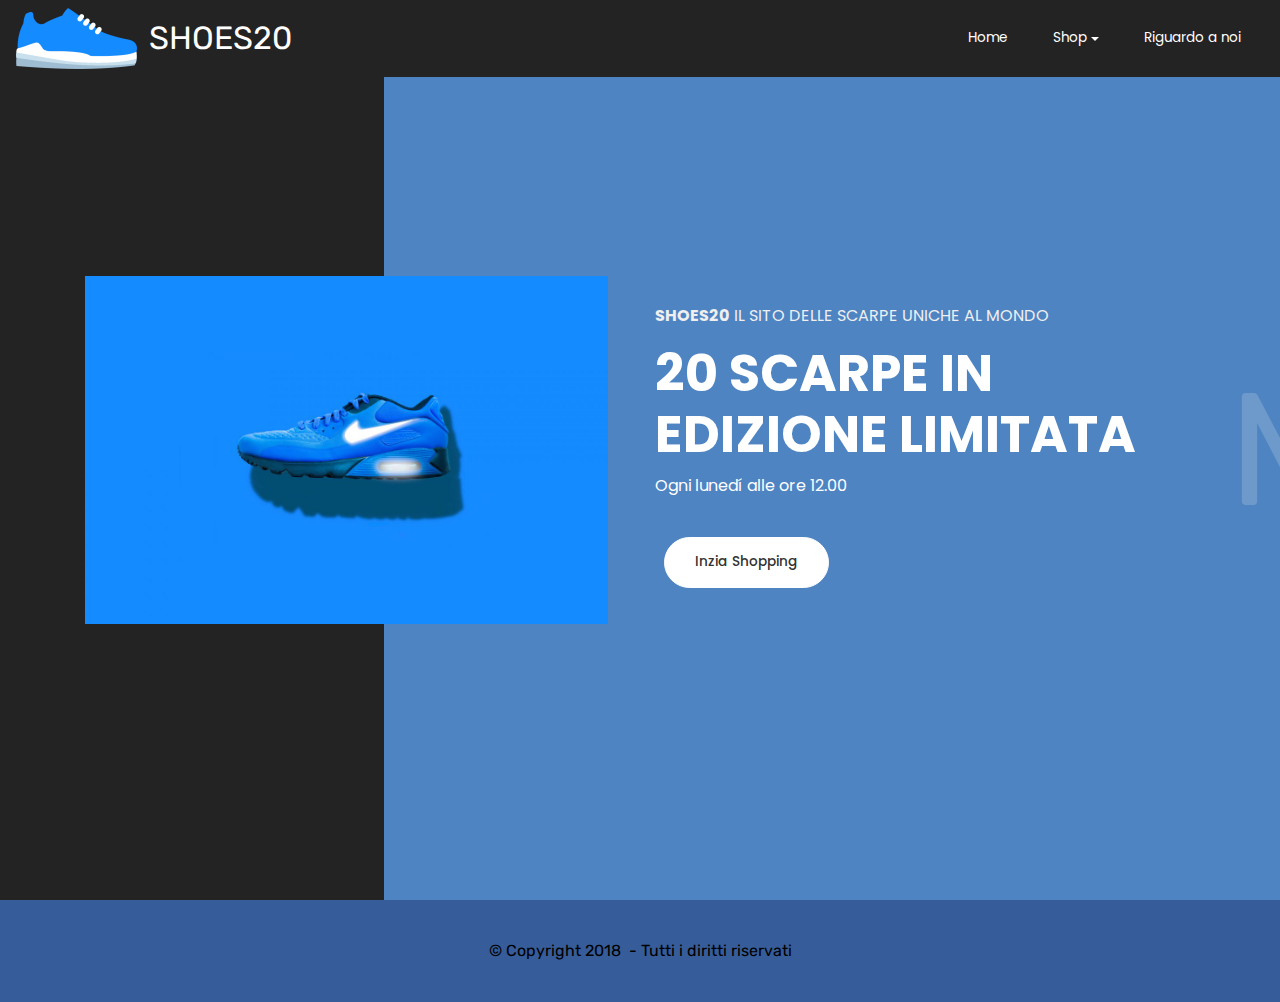
<file: index.html>
<!DOCTYPE html>
<html >
<head>
  <!-- Site made with Mobirise Website Builder v4.8.6, https://mobirise.com -->
  <meta charset="UTF-8">
  <meta http-equiv="X-UA-Compatible" content="IE=edge">
  <meta name="generator" content="Mobirise v4.8.6, mobirise.com">
  <meta name="viewport" content="width=device-width, initial-scale=1, minimum-scale=1">
  <link rel="shortcut icon" href="assets/images/risorsa-3scarpa-242x122.png" type="image/x-icon">
  <meta name="description" content="">
  <title>Home</title>
  <link rel="stylesheet" href="assets/web/assets/mobirise-icons/mobirise-icons.css">
  <link rel="stylesheet" href="assets/soundcloud-plugin/style.css">
  <link rel="stylesheet" href="assets/bootstrap/css/bootstrap.min.css">
  <link rel="stylesheet" href="assets/bootstrap/css/bootstrap-grid.min.css">
  <link rel="stylesheet" href="assets/bootstrap/css/bootstrap-reboot.min.css">
  <link rel="stylesheet" href="assets/dropdown/css/style.css">
  <link rel="stylesheet" href="assets/socicon/css/styles.css">
  <link rel="stylesheet" href="assets/shopping-cart/minicart-theme.css">
  <link rel="stylesheet" href="assets/theme/css/style.css">
  <link rel="stylesheet" href="assets/mobirise/css/mbr-additional.css" type="text/css">
  
  
  
</head>
<body>
<script>var shopcartSettings = {"shopcart_top_offset":120,"side_offset":20,"site_width":1150,"shopcart_icon_color":"#FFFFFF","shopcart_back_color":"#000000","shopcart_icon_size":30,"sc_count_color":"#FFFFFF","sc_count_back_color":"#F97352","sc_count_size":12,"checkout_button":"Check out with"};</script>
  <section class="menu cid-r8lv5IM5XS" once="menu" id="menu3-3">

    
    

    <nav class="navbar navbar-dropdown navbar-fixed-top navbar-expand-lg">
        <div class="navbar-brand">
            <span class="navbar-logo">
                <a href="index.html">
                    <img src="assets/images/risorsa-3scarpa-242x122.png" alt="Mobirise" title="" style="height: 3.8rem;">
                </a>
            </span>
            <span class="navbar-caption-wrap"><a class="navbar-caption text-white display-2" href="index.html">SHOES20&nbsp;</a></span>
        </div>
        <button class="navbar-toggler" type="button" data-toggle="collapse" data-target="#navbarSupportedContent" aria-controls="navbarNavAltMarkup" aria-expanded="false" aria-label="Toggle navigation">
            <div class="hamburger">
                <span></span>
                <span></span>
                <span></span>
                <span></span>
            </div>
        </button>
      <div class="collapse navbar-collapse" id="navbarSupportedContent">
            <ul class="navbar-nav nav-dropdown nav-right" data-app-modern-menu="true"><li class="nav-item">
                    <a class="nav-link link text-white display-4" href="index.html">
                        Home
                    </a>
                </li>
                <li class="nav-item dropdown open">
                    <a class="nav-link link text-white dropdown-toggle display-4" href="page1.html" data-toggle="dropdown-submenu" aria-expanded="true">
                        Shop</a><div class="dropdown-menu"><a class="text-white dropdown-item display-4" href="page3.html">Collezione LIMITATA</a><a class="text-white dropdown-item display-4" href="page4.html">Collezione BASE</a></div>
                </li>
                <li class="nav-item">
                    <a class="nav-link link text-white display-4" href="page2.html">
                        Riguardo a noi
                    </a>
                </li></ul>
            
            
      </div>
    </nav>
</section>

<section class="header7 cid-r8luWp8fnW mbr-fullscreen" id="header7-1">

    

    

    <div class="animated-text-background display-7" style="color: rgb(239, 239, 239); opacity: 0.2; font-size: 10rem;">
        <span class="animated-element" data-word="Meet the new collection" data-speed="60">
        </span>
    </div>
    <div class="container">
        <div class="row align-items-center">
            <div class="col-md-6 align-left img-block">
                <div class="mbr-figure">
                    <img src="assets/images/07.jpg" alt="Mobirise" title="">
                </div>
            </div>
            <div class="mbr-white col-md-6">
                <h4 class="mbr-section-subtitle mbr-fonts-style align-left pb-2 display-5"><strong>SHOES20</strong> IL SITO DELLE SCARPE UNICHE AL MONDO</h4>
                <h1 class="mbr-section-title mbr-white mbr-bold mbr-fonts-style align-left display-1">20 SCARPE IN EDIZIONE LIMITATA &nbsp;</h1>
                <p class="mbr-text pb-3 mbr-fonts-style mbr-white align-left display-5">Ogni lunedí alle ore 12.00&nbsp;</p>
                <div class="mbr-section-btn"><a class="btn btn-lg btn-white display-4" type="submit" href="page3.html">Inzia Shopping</a></div>
            </div>
        </div>
    </div>
    
</section>

<section once="footers" class="cid-r8nndMmmcy" id="footer1-w">

    

    

    <div class="container">
        <div class="media-container-row align-center justify-content-center align-items-center">
            <div class="section-text m-2">
                <p class="mbr-text mbr-black mb-0 mbr-fonts-style display-7">© Copyright 2018 &nbsp;- Tutti i diritti riservati</p>
            </div>
            
        </div>
    </div>
</section>


  <script src="assets/web/assets/jquery/jquery.min.js"></script>
  <script src="assets/popper/popper.min.js"></script>
  <script src="assets/bootstrap/js/bootstrap.min.js"></script>
  <script src="assets/smoothscroll/smooth-scroll.js"></script>
  <script src="assets/mbr-animated-bg-text/mbr-animated-bg-text.js"></script>
  <script src="assets/dropdown/js/script.min.js"></script>
  <script src="assets/touchswipe/jquery.touch-swipe.min.js"></script>
  <script src="assets/shopping-cart/minicart.js"></script>
  <script src="assets/shopping-cart/jquery.easing.min.js"></script>
  <script src="assets/shopping-cart/minicart-customizer.js"></script>
  <script src="assets/theme/js/script.js"></script>
  
  
</body>
</html>
</file>
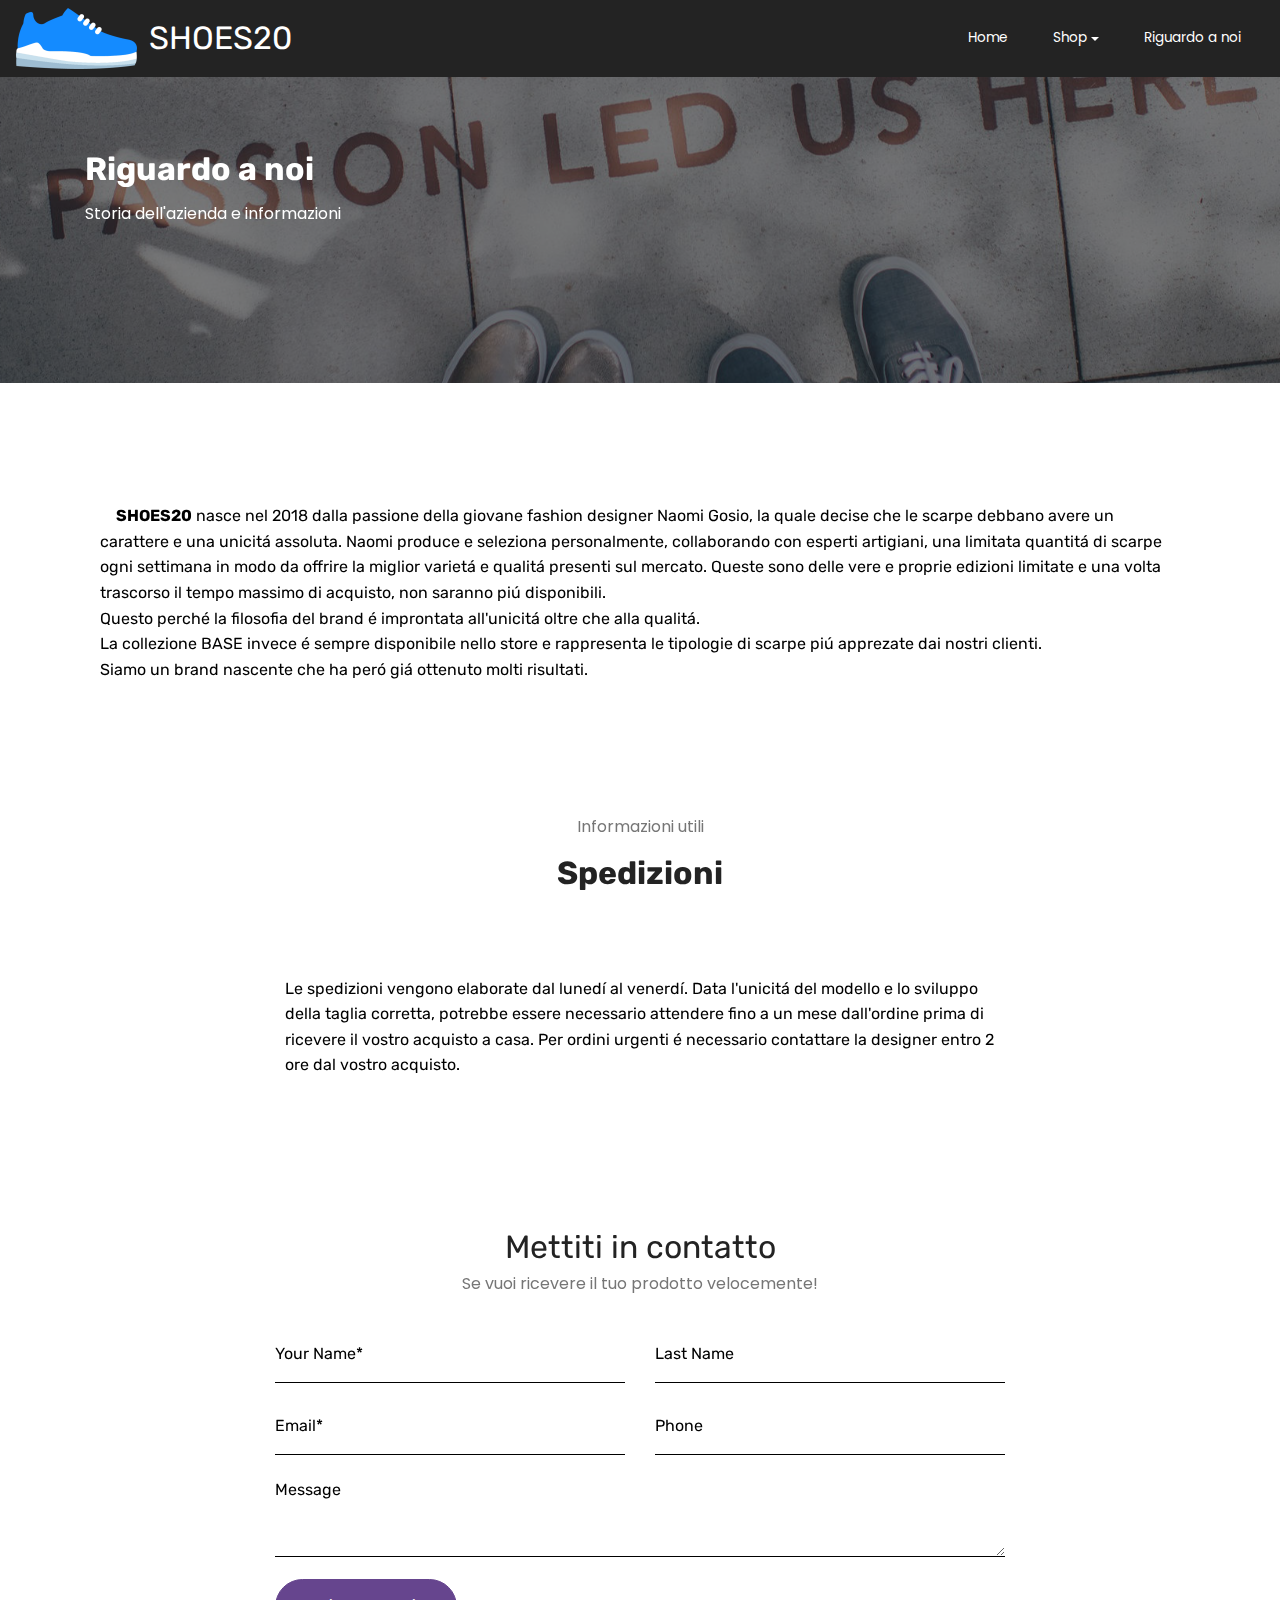
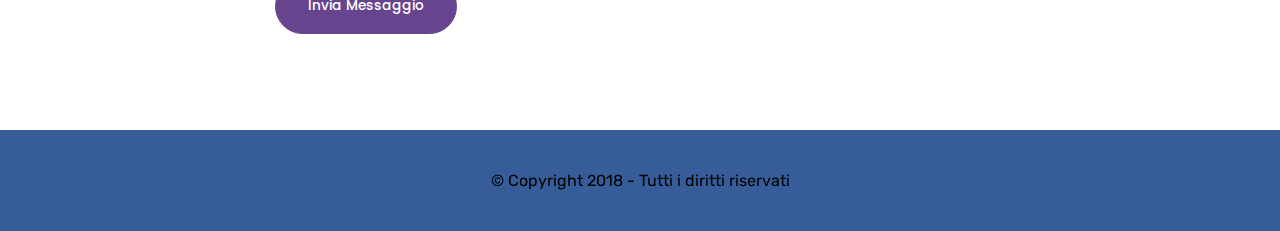
<file: page2.html>
<!DOCTYPE html>
<html >
<head>
  <!-- Site made with Mobirise Website Builder v4.8.6, https://mobirise.com -->
  <meta charset="UTF-8">
  <meta http-equiv="X-UA-Compatible" content="IE=edge">
  <meta name="generator" content="Mobirise v4.8.6, mobirise.com">
  <meta name="viewport" content="width=device-width, initial-scale=1, minimum-scale=1">
  <link rel="shortcut icon" href="assets/images/risorsa-3scarpa-242x122.png" type="image/x-icon">
  <meta name="description" content="">
  <title>Riguardo a noi</title>
  <link rel="stylesheet" href="assets/soundcloud-plugin/style.css">
  <link rel="stylesheet" href="assets/bootstrap/css/bootstrap.min.css">
  <link rel="stylesheet" href="assets/bootstrap/css/bootstrap-grid.min.css">
  <link rel="stylesheet" href="assets/bootstrap/css/bootstrap-reboot.min.css">
  <link rel="stylesheet" href="assets/shopping-cart/minicart-theme.css">
  <link rel="stylesheet" href="assets/socicon/css/styles.css">
  <link rel="stylesheet" href="assets/dropdown/css/style.css">
  <link rel="stylesheet" href="assets/theme/css/style.css">
  <link rel="stylesheet" href="assets/mobirise/css/mbr-additional.css" type="text/css">
  
  
  
</head>
<body>
<script>var shopcartSettings = {"shopcart_top_offset":120,"side_offset":20,"site_width":1150,"shopcart_icon_color":"#FFFFFF","shopcart_back_color":"#000000","shopcart_icon_size":30,"sc_count_color":"#FFFFFF","sc_count_back_color":"#F97352","sc_count_size":12,"checkout_button":"Check out with"};</script>
  <section class="menu cid-r8ng91x6lw" once="menu" id="menu3-j">

    
    

    <nav class="navbar navbar-dropdown navbar-fixed-top navbar-expand-lg">
        <div class="navbar-brand">
            <span class="navbar-logo">
                <a href="index.html">
                    <img src="assets/images/risorsa-3scarpa-242x122.png" alt="Mobirise" title="" style="height: 3.8rem;">
                </a>
            </span>
            <span class="navbar-caption-wrap"><a class="navbar-caption text-white display-2" href="index.html">SHOES20&nbsp;</a></span>
        </div>
        <button class="navbar-toggler" type="button" data-toggle="collapse" data-target="#navbarSupportedContent" aria-controls="navbarNavAltMarkup" aria-expanded="false" aria-label="Toggle navigation">
            <div class="hamburger">
                <span></span>
                <span></span>
                <span></span>
                <span></span>
            </div>
        </button>
      <div class="collapse navbar-collapse" id="navbarSupportedContent">
            <ul class="navbar-nav nav-dropdown nav-right" data-app-modern-menu="true"><li class="nav-item">
                    <a class="nav-link link text-white display-4" href="index.html">
                        Home
                    </a>
                </li>
                <li class="nav-item dropdown open">
                    <a class="nav-link link text-white dropdown-toggle display-4" href="page1.html" data-toggle="dropdown-submenu" aria-expanded="true">
                        Shop</a><div class="dropdown-menu"><a class="text-white dropdown-item display-4" href="page3.html">Collezione LIMITATA</a><a class="text-white dropdown-item display-4" href="page4.html">Collezione BASE</a></div>
                </li>
                <li class="nav-item">
                    <a class="nav-link link text-white display-4" href="page2.html">
                        Riguardo a noi
                    </a>
                </li></ul>
            
            
      </div>
    </nav>
</section>

<section class="cid-r8nhl4SNlz mbr-parallax-background" id="content9-p">

    

    <div class="mbr-overlay" style="opacity: 0.6; background-color: rgb(35, 35, 35);">
    </div>
    <div class="container">
        <div class="row justify-content-center">
            <div class="col-12 col-md-12 align-center">
                <h2 class="mbr-section-title align-left mbr-fonts-style mbr-bold mbr-white display-2">
                    Riguardo a noi</h2>
                <h3 class="mbr-section-subtitle align-left mbr-fonts-style mbr-white pt-2 display-5">
                    Storia dell'azienda e informazioni</h3>
            </div>
        </div>
    </div>
</section>

<section class="mbr-section article content1 cid-r8niAGae8r" id="content1-u">
    
     

    <div class="container">
        <div class="media-container-row">
            <div class="col-md-12">
                <p class="mbr-text m-0 mbr-fonts-style mbr-black display-7">&nbsp;&nbsp;&nbsp;&nbsp;<strong>SHOES20</strong>&nbsp;nasce nel 2018 dalla passione della giovane fashion designer Naomi Gosio, la quale decise che le scarpe debbano avere un carattere e una unicitá assoluta. Naomi produce e seleziona personalmente, collaborando con esperti artigiani, una limitata quantitá di scarpe ogni settimana in modo da offrire la miglior varietá e qualitá presenti sul mercato. Queste sono delle vere e proprie edizioni limitate e una volta trascorso il tempo massimo di acquisto, non saranno piú disponibili. <br>Questo perché la filosofia del brand é improntata all'unicitá oltre che alla qualitá.<br>La collezione BASE invece é sempre disponibile nello store e rappresenta le tipologie di scarpe piú apprezate dai nostri clienti.<br>Siamo un brand nascente che ha peró giá ottenuto molti risultati.</p>
            </div>
        </div>
    </div>
</section>

<section class="cid-r8nhkrcKWq" id="content7-o">

    

    
    <div class="container">
        <div class="row justify-content-center">
            <div class="col-12 col-md-12 align-center">
                <h3 class="mbr-section-subtitle align-center mbr-fonts-style pb-2 display-5">
                    Informazioni utili</h3>
                <h2 class="mbr-section-title align-center mbr-fonts-style mbr-bold display-2">Spedizioni</h2>
            </div>
        </div>
    </div>
</section>

<section class="mbr-section article content10 cid-r8nhoAVvye" id="content10-r">
    
     

    <div class="container">
        <div class="media-container-row">
            <div class="col-md-10 col-lg-8">
                <p class="mbr-text m-0 mbr-fonts-style mbr-black display-7">Le spedizioni vengono elaborate dal lunedí al venerdí. Data l'unicitá del modello e lo sviluppo della taglia corretta, potrebbe essere necessario attendere fino a un mese dall'ordine prima di ricevere il vostro acquisto a casa. Per ordini urgenti é necessario contattare la designer entro 2 ore dal vostro acquisto.</p>
            </div>
        </div>
    </div>
</section>

<section class="form3 cid-r8nh4f9f27" id="form3-m">

    

    
    <div class="container">
        <div class="row justify-content-center">
            <div class="form-1 col-md-10 col-lg-8" data-form-type="formoid">
                <h2 class="mbr-fonts-style mbr-section-title align-center display-2">
                    Mettiti in contatto
                </h2>
                <h3 class="mbr-fonts-style mbr-section-subtitle align-center display-5">
                    Se vuoi ricevere il tuo prodotto velocemente!</h3>

                <form class="mbr-form pt-4" action="https://mobirise.com/" method="post" data-form-title="My Mobirise Form"><input type="hidden" name="email" data-form-email="true" value="Qfgwiun71SOLa9EFv7Izd6RoRUne1QYvBbD39YqF7ZNCZmKYizvXxRZVOUWCLL7PBwKaJGLHojTXkZE1ebv12DY+pNCxK6wa0yuVsrlFfTVjNW6bbA2BynOYxSEPP16K">
                    <div data-form-alert="" hidden="">Grazie per aver compilato il modulo!</div>
                    <div class="row">
                        <div class="col-lg-6 mb-3" data-for="name">
                            <input type="text" class="form-control input" name="name" data-form-field="Name" placeholder="Your Name*" required="" id="name-form3-m">
                        </div>
                        <div class="col-lg-6 mb-3" data-for="lastname">
                            <input type="text" class="form-control input" name="lastname" data-form-field="Last Name" placeholder="Last Name" id="lastname-form3-m">
                        </div>
                        <div class="col-lg-6 mb-3" data-for="email">
                            <input type="email" class="form-control input" name="email" data-form-field="Email" placeholder="Email*" required="" id="email-form3-m">
                        </div>
                        <div class="col-lg-6 mb-3" data-for="phone">
                            <input type="text" class="form-control input" name="phone" data-form-field="Phone" placeholder="Phone" id="phone-form3-m">
                        </div>
                        <div class="col-md-12 mb-2" data-for="message">
                            <textarea class="form-control input" name="message" rows="3" data-form-field="Message" placeholder="Message" id="message-form3-m"></textarea>
                        </div>
                        <div class="input-group-btn col-md-12 mt-2 align-left">
                            <button href="" type="submit" class="btn btn-form btn-bgr btn-primary display-4">Invia Messaggio</button>
                        </div>
                    </div>
                </form>
            </div>
        </div>
   </div>
</section>

<section once="footers" class="cid-r8nn2Qq6hW" id="footer1-v">

    

    

    <div class="container">
        <div class="media-container-row align-center justify-content-center align-items-center">
            <div class="section-text m-2">
                <p class="mbr-text mbr-black mb-0 mbr-fonts-style display-7">© Copyright 2018 - Tutti i diritti riservati</p>
            </div>
            
        </div>
    </div>
</section>


  <script src="assets/web/assets/jquery/jquery.min.js"></script>
  <script src="assets/popper/popper.min.js"></script>
  <script src="assets/bootstrap/js/bootstrap.min.js"></script>
  <script src="assets/smoothscroll/smooth-scroll.js"></script>
  <script src="assets/shopping-cart/minicart.js"></script>
  <script src="assets/shopping-cart/jquery.easing.min.js"></script>
  <script src="assets/shopping-cart/minicart-customizer.js"></script>
  <script src="assets/parallax/jarallax.min.js"></script>
  <script src="assets/dropdown/js/script.min.js"></script>
  <script src="assets/touchswipe/jquery.touch-swipe.min.js"></script>
  <script src="assets/theme/js/script.js"></script>
  <script src="assets/formoid/formoid.min.js"></script>
  
  
</body>
</html>
</file>
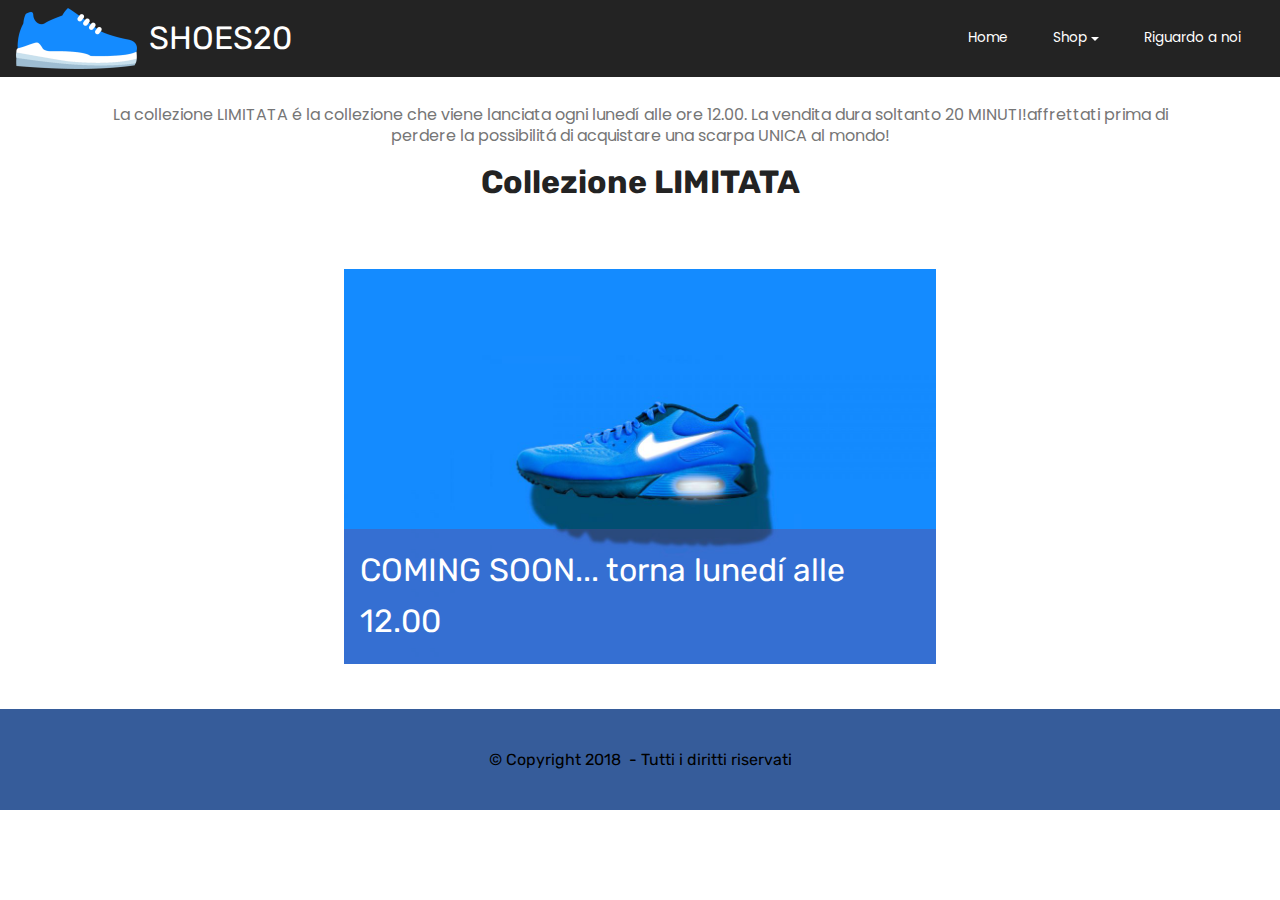
<file: page3.html>
<!DOCTYPE html>
<html >
<head>
  <!-- Site made with Mobirise Website Builder v4.8.6, https://mobirise.com -->
  <meta charset="UTF-8">
  <meta http-equiv="X-UA-Compatible" content="IE=edge">
  <meta name="generator" content="Mobirise v4.8.6, mobirise.com">
  <meta name="viewport" content="width=device-width, initial-scale=1, minimum-scale=1">
  <link rel="shortcut icon" href="assets/images/risorsa-3scarpa-242x122.png" type="image/x-icon">
  <meta name="description" content="">
  <title>collezione LIMITATA</title>
  <link rel="stylesheet" href="assets/bootstrap/css/bootstrap.min.css">
  <link rel="stylesheet" href="assets/bootstrap/css/bootstrap-grid.min.css">
  <link rel="stylesheet" href="assets/bootstrap/css/bootstrap-reboot.min.css">
  <link rel="stylesheet" href="assets/soundcloud-plugin/style.css">
  <link rel="stylesheet" href="assets/shopping-cart/minicart-theme.css">
  <link rel="stylesheet" href="assets/dropdown/css/style.css">
  <link rel="stylesheet" href="assets/socicon/css/styles.css">
  <link rel="stylesheet" href="assets/theme/css/style.css">
  <link rel="stylesheet" href="assets/mobirise/css/mbr-additional.css" type="text/css">
  
  
  
</head>
<body>
<script>var shopcartSettings = {"shopcart_top_offset":120,"side_offset":20,"site_width":1150,"shopcart_icon_color":"#FFFFFF","shopcart_back_color":"#000000","shopcart_icon_size":30,"sc_count_color":"#FFFFFF","sc_count_back_color":"#F97352","sc_count_size":12,"checkout_button":"Check out with"};</script>
  <section class="menu cid-r8nqlwwg7l" once="menu" id="menu3-12">

    
    

    <nav class="navbar navbar-dropdown navbar-fixed-top navbar-expand-lg">
        <div class="navbar-brand">
            <span class="navbar-logo">
                <a href="index.html">
                    <img src="assets/images/risorsa-3scarpa-242x122.png" alt="Mobirise" title="" style="height: 3.8rem;">
                </a>
            </span>
            <span class="navbar-caption-wrap"><a class="navbar-caption text-white display-2" href="index.html">SHOES20&nbsp;</a></span>
        </div>
        <button class="navbar-toggler" type="button" data-toggle="collapse" data-target="#navbarSupportedContent" aria-controls="navbarNavAltMarkup" aria-expanded="false" aria-label="Toggle navigation">
            <div class="hamburger">
                <span></span>
                <span></span>
                <span></span>
                <span></span>
            </div>
        </button>
      <div class="collapse navbar-collapse" id="navbarSupportedContent">
            <ul class="navbar-nav nav-dropdown nav-right" data-app-modern-menu="true"><li class="nav-item">
                    <a class="nav-link link text-white display-4" href="index.html">
                        Home
                    </a>
                </li>
                <li class="nav-item dropdown open">
                    <a class="nav-link link text-white dropdown-toggle display-4" href="page1.html" data-toggle="dropdown-submenu" aria-expanded="true">
                        Shop</a><div class="dropdown-menu"><a class="text-white dropdown-item display-4" href="page3.html">Collezione LIMITATA</a><a class="text-white dropdown-item display-4" href="page4.html">Collezione BASE</a></div>
                </li>
                <li class="nav-item">
                    <a class="nav-link link text-white display-4" href="page2.html">
                        Riguardo a noi
                    </a>
                </li></ul>
            
            
      </div>
    </nav>
</section>

<section class="cid-r8nrDXU3l8" id="content7-1a">

    

    
    <div class="container">
        <div class="row justify-content-center">
            <div class="col-12 col-md-12 align-center">
                <h3 class="mbr-section-subtitle align-center mbr-fonts-style pb-2 display-5">La collezione LIMITATA é la collezione che viene lanciata ogni lunedí alle ore 12.00. La vendita dura soltanto 20 MINUTI!affrettati prima di perdere la possibilitá di acquistare una scarpa UNICA al mondo!</h3>
                <h2 class="mbr-section-title align-center mbr-fonts-style mbr-bold display-2">Collezione LIMITATA</h2>
            </div>
        </div>
    </div>
</section>

<section class="image1 cid-r8nyMRUpDk" id="image1-1e">
    <!-- Block parameters controls (Blue "Gear" panel) -->
    
    <!-- End block parameters -->
    <figure class="mbr-figure container-fluid">
        <div class="image-block" style="width: 50%;">
            <img src="assets/images/07.jpg" alt="" title="">
            <div class="img-caption">
                <div class="mbr-overlay" style="opacity: 0.4; background-color: rgb(102, 69, 142);">
                </div>
                <p class="mbr-text mbr-fonts-style align-left mbr-white display-2">
                    COMING SOON... torna lunedí alle 12.00</p>
            </div>
        </div>
    </figure>
</section>

<section once="footers" class="cid-r8nqlxpcrd" id="footer1-13">

    

    

    <div class="container">
        <div class="media-container-row align-center justify-content-center align-items-center">
            <div class="section-text m-2">
                <p class="mbr-text mbr-black mb-0 mbr-fonts-style display-7">© Copyright 2018 &nbsp;- Tutti i diritti riservati</p>
            </div>
            
        </div>
    </div>
</section>


  <script src="assets/web/assets/jquery/jquery.min.js"></script>
  <script src="assets/popper/popper.min.js"></script>
  <script src="assets/bootstrap/js/bootstrap.min.js"></script>
  <script src="assets/smoothscroll/smooth-scroll.js"></script>
  <script src="assets/shopping-cart/minicart.js"></script>
  <script src="assets/shopping-cart/jquery.easing.min.js"></script>
  <script src="assets/shopping-cart/minicart-customizer.js"></script>
  <script src="assets/dropdown/js/script.min.js"></script>
  <script src="assets/touchswipe/jquery.touch-swipe.min.js"></script>
  <script src="assets/theme/js/script.js"></script>
  
  
</body>
</html>
</file>
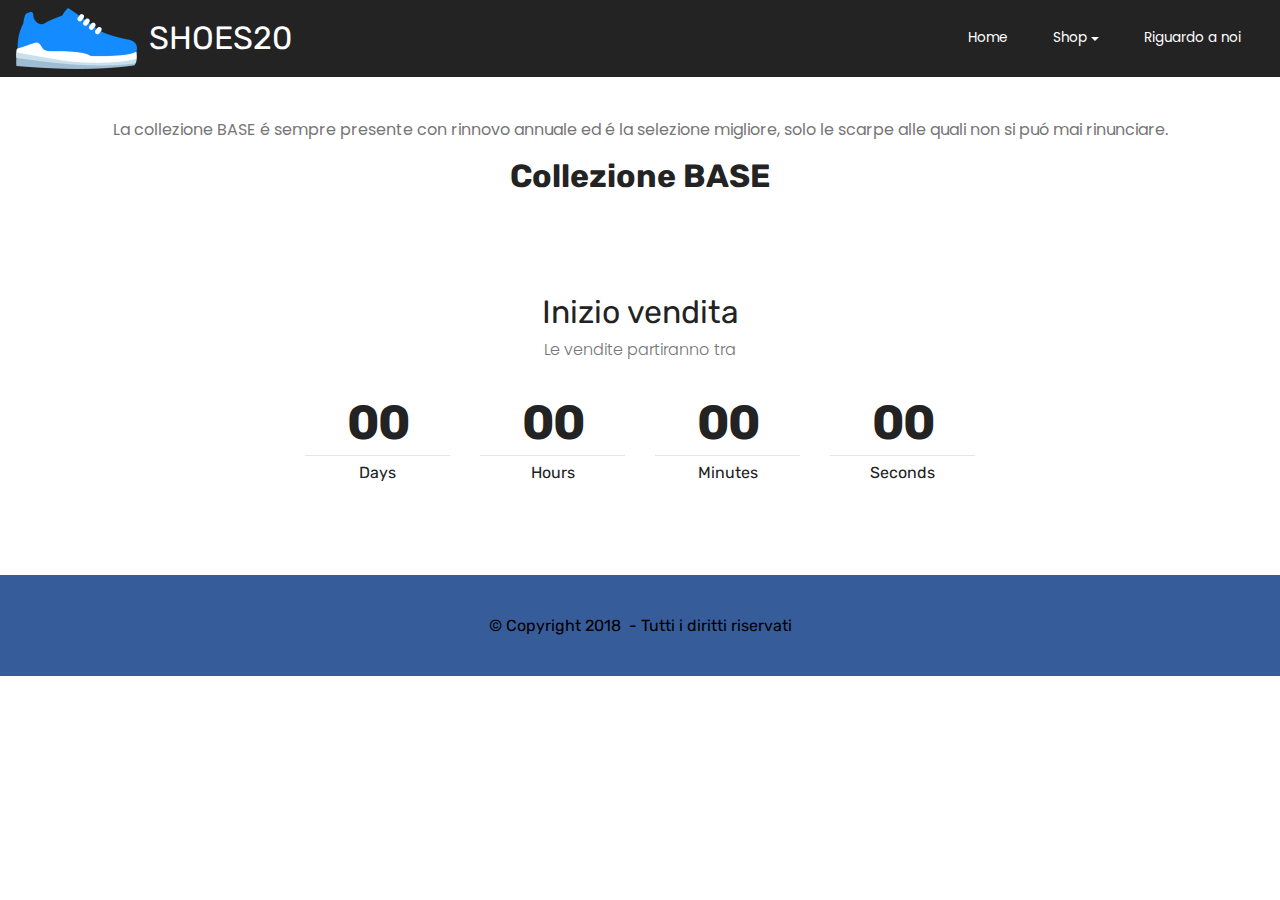
<file: page4.html>
<!DOCTYPE html>
<html >
<head>
  <!-- Site made with Mobirise Website Builder v4.8.6, https://mobirise.com -->
  <meta charset="UTF-8">
  <meta http-equiv="X-UA-Compatible" content="IE=edge">
  <meta name="generator" content="Mobirise v4.8.6, mobirise.com">
  <meta name="viewport" content="width=device-width, initial-scale=1, minimum-scale=1">
  <link rel="shortcut icon" href="assets/images/risorsa-3scarpa-242x122.png" type="image/x-icon">
  <meta name="description" content="">
  <title>collezione BASE</title>
  <link rel="stylesheet" href="assets/soundcloud-plugin/style.css">
  <link rel="stylesheet" href="assets/bootstrap/css/bootstrap.min.css">
  <link rel="stylesheet" href="assets/bootstrap/css/bootstrap-grid.min.css">
  <link rel="stylesheet" href="assets/bootstrap/css/bootstrap-reboot.min.css">
  <link rel="stylesheet" href="assets/shopping-cart/minicart-theme.css">
  <link rel="stylesheet" href="assets/dropdown/css/style.css">
  <link rel="stylesheet" href="assets/socicon/css/styles.css">
  <link rel="stylesheet" href="assets/theme/css/style.css">
  <link rel="stylesheet" href="assets/mobirise/css/mbr-additional.css" type="text/css">
  
  
  
</head>
<body>
<script>var shopcartSettings = {"shopcart_top_offset":120,"side_offset":20,"site_width":1150,"shopcart_icon_color":"#FFFFFF","shopcart_back_color":"#000000","shopcart_icon_size":30,"sc_count_color":"#FFFFFF","sc_count_back_color":"#F97352","sc_count_size":12,"checkout_button":"Check out with"};</script>
  <section class="menu cid-r8nqmBck91" once="menu" id="menu3-15">

    
    

    <nav class="navbar navbar-dropdown navbar-fixed-top navbar-expand-lg">
        <div class="navbar-brand">
            <span class="navbar-logo">
                <a href="index.html">
                    <img src="assets/images/risorsa-3scarpa-242x122.png" alt="Mobirise" title="" style="height: 3.8rem;">
                </a>
            </span>
            <span class="navbar-caption-wrap"><a class="navbar-caption text-white display-2" href="index.html">SHOES20&nbsp;</a></span>
        </div>
        <button class="navbar-toggler" type="button" data-toggle="collapse" data-target="#navbarSupportedContent" aria-controls="navbarNavAltMarkup" aria-expanded="false" aria-label="Toggle navigation">
            <div class="hamburger">
                <span></span>
                <span></span>
                <span></span>
                <span></span>
            </div>
        </button>
      <div class="collapse navbar-collapse" id="navbarSupportedContent">
            <ul class="navbar-nav nav-dropdown nav-right" data-app-modern-menu="true"><li class="nav-item">
                    <a class="nav-link link text-white display-4" href="index.html">
                        Home
                    </a>
                </li>
                <li class="nav-item dropdown open">
                    <a class="nav-link link text-white dropdown-toggle display-4" href="page1.html" data-toggle="dropdown-submenu" aria-expanded="true">
                        Shop</a><div class="dropdown-menu"><a class="text-white dropdown-item display-4" href="page3.html">Collezione LIMITATA</a><a class="text-white dropdown-item display-4" href="page4.html">Collezione BASE</a></div>
                </li>
                <li class="nav-item">
                    <a class="nav-link link text-white display-4" href="page2.html">
                        Riguardo a noi
                    </a>
                </li></ul>
            
            
      </div>
    </nav>
</section>

<section class="cid-r8nrgNX7RQ" id="content7-19">

    

    
    <div class="container">
        <div class="row justify-content-center">
            <div class="col-12 col-md-12 align-center">
                <h3 class="mbr-section-subtitle align-center mbr-fonts-style pb-2 display-5">La collezione BASE é sempre presente con rinnovo annuale ed é la selezione migliore, solo le scarpe alle quali non si puó mai rinunciare.</h3>
                <h2 class="mbr-section-title align-center mbr-fonts-style mbr-bold display-2">Collezione BASE</h2>
            </div>
        </div>
    </div>
</section>

<section class="countdown1 cid-r8nBppHMmi" id="countdown1-1f">
    
    
    
    <div class="container ">
        <h2 class="mbr-section-title mb-0 align-center mbr-fonts-style display-2">
            Inizio vendita
        </h2>
        <h3 class="mbr-section-subtitle align-center mbr-fonts-style pt-2 display-5">Le vendite partiranno tra</h3>
        
    </div>
    <div class="container countdown-cont align-center">
        <div class="daysCountdown" title="Days"></div>
        <div class="hoursCountdown" title="Hours"></div> 
        <div class="minutesCountdown" title="Minutes"></div> 
        <div class="secondsCountdown" title="Seconds"></div>
        <div class="countdown pt-4" data-due-date="2018/11/25"> 
        </div>
    </div>
</section>

<section once="footers" class="cid-r8nqmBZ0M5" id="footer1-16">

    

    

    <div class="container">
        <div class="media-container-row align-center justify-content-center align-items-center">
            <div class="section-text m-2">
                <p class="mbr-text mbr-black mb-0 mbr-fonts-style display-7">© Copyright 2018 &nbsp;- Tutti i diritti riservati</p>
            </div>
            
        </div>
    </div>
</section>


  <script src="assets/web/assets/jquery/jquery.min.js"></script>
  <script src="assets/popper/popper.min.js"></script>
  <script src="assets/bootstrap/js/bootstrap.min.js"></script>
  <script src="assets/smoothscroll/smooth-scroll.js"></script>
  <script src="assets/shopping-cart/minicart.js"></script>
  <script src="assets/shopping-cart/jquery.easing.min.js"></script>
  <script src="assets/shopping-cart/minicart-customizer.js"></script>
  <script src="assets/countdown/jquery.countdown.min.js"></script>
  <script src="assets/dropdown/js/script.min.js"></script>
  <script src="assets/touchswipe/jquery.touch-swipe.min.js"></script>
  <script src="assets/theme/js/script.js"></script>
  
  
</body>
</html>
</file>
<file: assets/web/assets/mobirise-icons/mobirise-icons.css>
@font-face {
  font-family: 'MobiriseIcons';
  src:  url('mobirise-icons.eot?spat4u');
  src:  url('mobirise-icons.eot?spat4u#iefix') format('embedded-opentype'),
    url('mobirise-icons.ttf?spat4u') format('truetype'),
    url('mobirise-icons.woff?spat4u') format('woff'),
    url('mobirise-icons.svg?spat4u#MobiriseIcons') format('svg');
  font-weight: normal;
  font-style: normal;
}

[class^="mbri-"], [class*=" mbri-"] {
  /* use !important to prevent issues with browser extensions that change fonts */
  font-family: MobiriseIcons !important;
  speak: none;
  font-style: normal;
  font-weight: normal;
  font-variant: normal;
  text-transform: none;
  line-height: 1;

  /* Better Font Rendering =========== */
  -webkit-font-smoothing: antialiased;
  -moz-osx-font-smoothing: grayscale;
}

.mbri-add-submenu:before {
  content: "\e900";
}
.mbri-alert:before {
  content: "\e901";
}
.mbri-align-center:before {
  content: "\e902";
}
.mbri-align-justify:before {
  content: "\e903";
}
.mbri-align-left:before {
  content: "\e904";
}
.mbri-align-right:before {
  content: "\e905";
}
.mbri-android:before {
  content: "\e906";
}
.mbri-apple:before {
  content: "\e907";
}
.mbri-arrow-down:before {
  content: "\e908";
}
.mbri-arrow-next:before {
  content: "\e909";
}
.mbri-arrow-prev:before {
  content: "\e90a";
}
.mbri-arrow-up:before {
  content: "\e90b";
}
.mbri-bold:before {
  content: "\e90c";
}
.mbri-bookmark:before {
  content: "\e90d";
}
.mbri-bootstrap:before {
  content: "\e90e";
}
.mbri-briefcase:before {
  content: "\e90f";
}
.mbri-browse:before {
  content: "\e910";
}
.mbri-bulleted-list:before {
  content: "\e911";
}
.mbri-calendar:before {
  content: "\e912";
}
.mbri-camera:before {
  content: "\e913";
}
.mbri-cart-add:before {
  content: "\e914";
}
.mbri-cart-full:before {
  content: "\e915";
}
.mbri-cash:before {
  content: "\e916";
}
.mbri-change-style:before {
  content: "\e917";
}
.mbri-chat:before {
  content: "\e918";
}
.mbri-clock:before {
  content: "\e919";
}
.mbri-close:before {
  content: "\e91a";
}
.mbri-cloud:before {
  content: "\e91b";
}
.mbri-code:before {
  content: "\e91c";
}
.mbri-contact-form:before {
  content: "\e91d";
}
.mbri-credit-card:before {
  content: "\e91e";
}
.mbri-cursor-click:before {
  content: "\e91f";
}
.mbri-cust-feedback:before {
  content: "\e920";
}
.mbri-database:before {
  content: "\e921";
}
.mbri-delivery:before {
  content: "\e922";
}
.mbri-desktop:before {
  content: "\e923";
}
.mbri-devices:before {
  content: "\e924";
}
.mbri-down:before {
  content: "\e925";
}
.mbri-download:before {
  content: "\e989";
}
.mbri-drag-n-drop:before {
  content: "\e927";
}
.mbri-drag-n-drop2:before {
  content: "\e928";
}
.mbri-edit:before {
  content: "\e929";
}
.mbri-edit2:before {
  content: "\e92a";
}
.mbri-error:before {
  content: "\e92b";
}
.mbri-extension:before {
  content: "\e92c";
}
.mbri-features:before {
  content: "\e92d";
}
.mbri-file:before {
  content: "\e92e";
}
.mbri-flag:before {
  content: "\e92f";
}
.mbri-folder:before {
  content: "\e930";
}
.mbri-gift:before {
  content: "\e931";
}
.mbri-github:before {
  content: "\e932";
}
.mbri-globe:before {
  content: "\e933";
}
.mbri-globe-2:before {
  content: "\e934";
}
.mbri-growing-chart:before {
  content: "\e935";
}
.mbri-hearth:before {
  content: "\e936";
}
.mbri-help:before {
  content: "\e937";
}
.mbri-home:before {
  content: "\e938";
}
.mbri-hot-cup:before {
  content: "\e939";
}
.mbri-idea:before {
  content: "\e93a";
}
.mbri-image-gallery:before {
  content: "\e93b";
}
.mbri-image-slider:before {
  content: "\e93c";
}
.mbri-info:before {
  content: "\e93d";
}
.mbri-italic:before {
  content: "\e93e";
}
.mbri-key:before {
  content: "\e93f";
}
.mbri-laptop:before {
  content: "\e940";
}
.mbri-layers:before {
  content: "\e941";
}
.mbri-left-right:before {
  content: "\e942";
}
.mbri-left:before {
  content: "\e943";
}
.mbri-letter:before {
  content: "\e944";
}
.mbri-like:before {
  content: "\e945";
}
.mbri-link:before {
  content: "\e946";
}
.mbri-lock:before {
  content: "\e947";
}
.mbri-login:before {
  content: "\e948";
}
.mbri-logout:before {
  content: "\e949";
}
.mbri-magic-stick:before {
  content: "\e94a";
}
.mbri-map-pin:before {
  content: "\e94b";
}
.mbri-menu:before {
  content: "\e94c";
}
.mbri-mobile:before {
  content: "\e94d";
}
.mbri-mobile2:before {
  content: "\e94e";
}
.mbri-mobirise:before {
  content: "\e94f";
}
.mbri-more-horizontal:before {
  content: "\e950";
}
.mbri-more-vertical:before {
  content: "\e951";
}
.mbri-music:before {
  content: "\e952";
}
.mbri-new-file:before {
  content: "\e953";
}
.mbri-numbered-list:before {
  content: "\e954";
}
.mbri-opened-folder:before {
  content: "\e955";
}
.mbri-pages:before {
  content: "\e956";
}
.mbri-paper-plane:before {
  content: "\e957";
}
.mbri-paperclip:before {
  content: "\e958";
}
.mbri-photo:before {
  content: "\e959";
}
.mbri-photos:before {
  content: "\e95a";
}
.mbri-pin:before {
  content: "\e95b";
}
.mbri-play:before {
  content: "\e95c";
}
.mbri-plus:before {
  content: "\e95d";
}
.mbri-preview:before {
  content: "\e95e";
}
.mbri-print:before {
  content: "\e95f";
}
.mbri-protect:before {
  content: "\e960";
}
.mbri-question:before {
  content: "\e961";
}
.mbri-quote-left:before {
  content: "\e962";
}
.mbri-quote-right:before {
  content: "\e963";
}
.mbri-refresh:before {
  content: "\e964";
}
.mbri-responsive:before {
  content: "\e965";
}
.mbri-right:before {
  content: "\e966";
}
.mbri-rocket:before {
  content: "\e967";
}
.mbri-sad-face:before {
  content: "\e968";
}
.mbri-sale:before {
  content: "\e969";
}
.mbri-save:before {
  content: "\e96a";
}
.mbri-search:before {
  content: "\e96b";
}
.mbri-setting:before {
  content: "\e96c";
}
.mbri-setting2:before {
  content: "\e96d";
}
.mbri-setting3:before {
  content: "\e96e";
}
.mbri-share:before {
  content: "\e96f";
}
.mbri-shopping-bag:before {
  content: "\e970";
}
.mbri-shopping-basket:before {
  content: "\e971";
}
.mbri-shopping-cart:before {
  content: "\e972";
}
.mbri-sites:before {
  content: "\e973";
}
.mbri-smile-face:before {
  content: "\e974";
}
.mbri-speed:before {
  content: "\e975";
}
.mbri-star:before {
  content: "\e976";
}
.mbri-success:before {
  content: "\e977";
}
.mbri-sun:before {
  content: "\e978";
}
.mbri-sun2:before {
  content: "\e979";
}
.mbri-tablet:before {
  content: "\e97a";
}
.mbri-tablet-vertical:before {
  content: "\e97b";
}
.mbri-target:before {
  content: "\e97c";
}
.mbri-timer:before {
  content: "\e97d";
}
.mbri-to-ftp:before {
  content: "\e97e";
}
.mbri-to-local-drive:before {
  content: "\e97f";
}
.mbri-touch-swipe:before {
  content: "\e980";
}
.mbri-touch:before {
  content: "\e981";
}
.mbri-trash:before {
  content: "\e982";
}
.mbri-underline:before {
  content: "\e983";
}
.mbri-unlink:before {
  content: "\e984";
}
.mbri-unlock:before {
  content: "\e985";
}
.mbri-up-down:before {
  content: "\e986";
}
.mbri-up:before {
  content: "\e987";
}
.mbri-update:before {
  content: "\e988";
}
.mbri-upload:before {
 content: "\e926"; 
}
.mbri-user:before {
  content: "\e98a";
}
.mbri-user2:before {
  content: "\e98b";
}
.mbri-users:before {
  content: "\e98c";
}
.mbri-video:before {
  content: "\e98d";
}
.mbri-video-play:before {
  content: "\e98e";
}
.mbri-watch:before {
  content: "\e98f";
}
.mbri-website-theme:before {
  content: "\e990";
}
.mbri-wifi:before {
  content: "\e991";
}
.mbri-windows:before {
  content: "\e992";
}
.mbri-zoom-out:before {
  content: "\e993";
}
.mbri-redo:before {
  content: "\e994";
}
.mbri-undo:before {
  content: "\e995";
}
</file>
<file: assets/soundcloud-plugin/style.css>
.addons-container {
  position: relative;
  margin-left: auto;
  margin-right: auto;
  padding-right: 15px;
  padding-left: 15px; }
  @media (min-width: 576px) {
    .addons-container {
      padding-right: 15px;
      padding-left: 15px; } }
  @media (min-width: 768px) {
    .addons-container {
      padding-right: 15px;
      padding-left: 15px; } }
  @media (min-width: 992px) {
    .addons-container {
      padding-right: 15px;
      padding-left: 15px; } }
  @media (min-width: 1200px) {
    .addons-container {
      padding-right: 15px;
      padding-left: 15px; } }
  @media (min-width: 576px) {
    .addons-container {
      width: 540px;
      max-width: 100%; } }
  @media (min-width: 768px) {
    .addons-container {
      width: 720px;
      max-width: 100%; } }
  @media (min-width: 992px) {
    .addons-container {
      width: 960px;
      max-width: 100%; } }
  @media (min-width: 1200px) {
    .addons-container {
      width: 1140px;
      max-width: 100%; } }

.addons-container-inner{
    position: relative;
    width: 100%;
    min-height: 1px;
    padding-right: 15px;
    padding-left: 15px;
}
@media (min-width: 567px) {
    .addons-container-inner{
        -ms-flex: 0 0 66.666667%;
        flex: 0 0 66.666667%;
        max-width: 66.666667%;
    }
}
.addons-row{
    display: flex;
    justify-content:center;
}
</file>
<file: assets/dropdown/css/style.css>
.navbar-dropdown {
  left: 0;
  padding: 0;
  position: absolute;
  right: 0;
  top: 0;
  transition: all 0.45s ease;
  z-index: 1030;
  background: #282828; }
  .navbar-dropdown .navbar-logo {
    margin-right: 0.8rem;
    transition: margin 0.3s ease-in-out;
    vertical-align: middle; }
    .navbar-dropdown .navbar-logo img {
      height: 3.125rem;
      transition: all 0.3s ease-in-out; }
    .navbar-dropdown .navbar-logo.mbr-iconfont {
      font-size: 3.125rem;
      line-height: 3.125rem; }
  .navbar-dropdown .navbar-caption {
    font-weight: 700;
    white-space: normal;
    vertical-align: -4px;
    line-height: 3.125rem !important; }
    .navbar-dropdown .navbar-caption, .navbar-dropdown .navbar-caption:hover {
      color: inherit;
      text-decoration: none; }
  .navbar-dropdown .mbr-iconfont + .navbar-caption {
    vertical-align: -1px; }
  .navbar-dropdown.navbar-fixed-top {
    position: fixed; }
  .navbar-dropdown .navbar-brand span {
    vertical-align: -4px; }
  .navbar-dropdown.bg-color.transparent {
    background: none; }
  .navbar-dropdown.navbar-short .navbar-brand {
    padding: 0.625rem 0; }
    .navbar-dropdown.navbar-short .navbar-brand span {
      vertical-align: -1px; }
  .navbar-dropdown.navbar-short .navbar-caption {
    line-height: 2.375rem !important;
    vertical-align: -2px; }
  .navbar-dropdown.navbar-short .navbar-logo {
    margin-right: 0.5rem; }
    .navbar-dropdown.navbar-short .navbar-logo img {
      height: 2.375rem; }
    .navbar-dropdown.navbar-short .navbar-logo.mbr-iconfont {
      font-size: 2.375rem;
      line-height: 2.375rem; }
  .navbar-dropdown.navbar-short .mbr-table-cell {
    height: 3.625rem; }
  .navbar-dropdown .navbar-close {
    left: 0.6875rem;
    position: fixed;
    top: 0.75rem;
    z-index: 1000; }
  .navbar-dropdown .hamburger-icon {
    content: "";
    display: inline-block;
    vertical-align: middle;
    width: 16px;
    -webkit-box-shadow: 0 -6px 0 1px #282828,0 0 0 1px #282828,0 6px 0 1px #282828;
    -moz-box-shadow: 0 -6px 0 1px #282828,0 0 0 1px #282828,0 6px 0 1px #282828;
    box-shadow: 0 -6px 0 1px #282828,0 0 0 1px #282828,0 6px 0 1px #282828; }

.dropdown-menu .dropdown-toggle[data-toggle="dropdown-submenu"]::after {
  border-bottom: 0.35em solid transparent;
  border-left: 0.35em solid;
  border-right: 0;
  border-top: 0.35em solid transparent;
  margin-left: 0.3rem; }

.dropdown-menu .dropdown-item:focus {
  outline: 0; }

.nav-dropdown {
  font-size: 0.75rem;
  font-weight: 500;
  height: auto !important; }
  .nav-dropdown .nav-btn {
    padding-left: 1rem; }
  .nav-dropdown .link {
    margin: .667em 1.667em;
    font-weight: 500;
    padding: 0;
    transition: color .2s ease-in-out; }
    .nav-dropdown .link.dropdown-toggle {
      margin-right: 2.583em; }
      .nav-dropdown .link.dropdown-toggle::after {
        margin-left: .25rem;
        border-top: 0.35em solid;
        border-right: 0.35em solid transparent;
        border-left: 0.35em solid transparent;
        border-bottom: 0; }
      .nav-dropdown .link.dropdown-toggle[aria-expanded="true"] {
        margin: 0;
        padding: 0.667em 3.263em  0.667em 1.667em; }
  .nav-dropdown .link::after,
  .nav-dropdown .dropdown-item::after {
    color: inherit; }
  .nav-dropdown .btn {
    font-size: 0.75rem;
    font-weight: 700;
    letter-spacing: 0;
    margin-bottom: 0;
    padding-left: 1.25rem;
    padding-right: 1.25rem; }
  .nav-dropdown .dropdown-menu {
    border-radius: 0;
    border: 0;
    left: 0;
    margin: 0;
    padding-bottom: 1.25rem;
    padding-top: 1.25rem;
    position: relative; }
  .nav-dropdown .dropdown-submenu {
    margin-left: 0.125rem;
    top: 0; }
  .nav-dropdown .dropdown-item {
    font-size: 0.8125rem;
    font-weight: 500;
    line-height: 2;
    padding: 0.3846em 4.615em 0.3846em 1.5385em;
    position: relative;
    transition: color .2s ease-in-out, background-color .2s ease-in-out; }
    .nav-dropdown .dropdown-item::after {
      margin-top: -0.3077em;
      position: absolute;
      right: 1.1538em;
      top: 50%; }
    .nav-dropdown .dropdown-item:focus, .nav-dropdown .dropdown-item:hover {
      background: none; }

@media (max-width: 767px) {
  .nav-dropdown.navbar-toggleable-sm {
    bottom: 0;
    display: none;
    left: 0;
    overflow-x: hidden;
    position: fixed;
    top: 0;
    transform: translateX(-100%);
    -ms-transform: translateX(-100%);
    -webkit-transform: translateX(-100%);
    width: 18.75rem;
    z-index: 999; } }
.nav-dropdown.navbar-toggleable-xl {
  bottom: 0;
  display: none;
  left: 0;
  overflow-x: hidden;
  position: fixed;
  top: 0;
  transform: translateX(-100%);
  -ms-transform: translateX(-100%);
  -webkit-transform: translateX(-100%);
  width: 18.75rem;
  z-index: 999; }

.nav-dropdown-sm {
  display: block !important;
  overflow-x: hidden;
  overflow: auto;
  padding-top: 3.875rem; }
  .nav-dropdown-sm::after {
    content: "";
    display: block;
    height: 3rem;
    width: 100%; }
  .nav-dropdown-sm.collapse.in ~ .navbar-close {
    display: block !important; }
  .nav-dropdown-sm.collapsing, .nav-dropdown-sm.collapse.in {
    transform: translateX(0);
    -ms-transform: translateX(0);
    -webkit-transform: translateX(0);
    transition: all 0.25s ease-out;
    -webkit-transition: all 0.25s ease-out;
    background: #282828; }
  .nav-dropdown-sm.collapsing[aria-expanded="false"] {
    transform: translateX(-100%);
    -ms-transform: translateX(-100%);
    -webkit-transform: translateX(-100%); }
  .nav-dropdown-sm .nav-item {
    display: block;
    margin-left: 0 !important;
    padding-left: 0; }
  .nav-dropdown-sm .link,
  .nav-dropdown-sm .dropdown-item {
    border-top: 1px dotted rgba(255, 255, 255, 0.1);
    font-size: 0.8125rem;
    line-height: 1.6;
    margin: 0 !important;
    padding: 0.875rem 2.4rem 0.875rem 1.5625rem !important;
    position: relative;
    white-space: normal; }
    .nav-dropdown-sm .link:focus, .nav-dropdown-sm .link:hover,
    .nav-dropdown-sm .dropdown-item:focus,
    .nav-dropdown-sm .dropdown-item:hover {
      background: rgba(0, 0, 0, 0.2) !important;
      color: #c0a375; }
  .nav-dropdown-sm .nav-btn {
    position: relative;
    padding: 1.5625rem 1.5625rem 0 1.5625rem; }
    .nav-dropdown-sm .nav-btn::before {
      border-top: 1px dotted rgba(255, 255, 255, 0.1);
      content: "";
      left: 0;
      position: absolute;
      top: 0;
      width: 100%; }
    .nav-dropdown-sm .nav-btn + .nav-btn {
      padding-top: 0.625rem; }
      .nav-dropdown-sm .nav-btn + .nav-btn::before {
        display: none; }
  .nav-dropdown-sm .btn {
    padding: 0.625rem 0; }
  .nav-dropdown-sm .dropdown-toggle[data-toggle="dropdown-submenu"]::after {
    margin-left: .25rem;
    border-top: 0.35em solid;
    border-right: 0.35em solid transparent;
    border-left: 0.35em solid transparent;
    border-bottom: 0; }
  .nav-dropdown-sm .dropdown-toggle[data-toggle="dropdown-submenu"][aria-expanded="true"]::after {
    border-top: 0;
    border-right: 0.35em solid transparent;
    border-left: 0.35em solid transparent;
    border-bottom: 0.35em solid; }
  .nav-dropdown-sm .dropdown-menu {
    margin: 0;
    padding: 0;
    position: relative;
    top: 0;
    left: 0;
    width: 100%;
    border: 0;
    float: none;
    border-radius: 0;
    background: none; }
  .nav-dropdown-sm .dropdown-submenu {
    left: 100%;
    margin-left: 0.125rem;
    margin-top: -1.25rem;
    top: 0; }

.navbar-toggleable-sm .nav-dropdown .dropdown-menu {
  position: absolute; }

.navbar-toggleable-sm .nav-dropdown .dropdown-submenu {
  left: 100%;
  margin-left: 0.125rem;
  margin-top: -1.25rem;
  top: 0; }

.navbar-toggleable-sm.opened .nav-dropdown .dropdown-menu {
  position: relative; }

.navbar-toggleable-sm.opened .nav-dropdown .dropdown-submenu {
  left: 0;
  margin-left: 00rem;
  margin-top: 0rem;
  top: 0; }

.is-builder .nav-dropdown.collapsing {
  transition: none !important; }

/*# sourceMappingURL=style.css.map */
</file>
<file: assets/socicon/css/styles.css>
@charset "UTF-8";

@font-face {
  font-family: "socicon";
  src:url("../fonts/socicon.eot");
  src:url("../fonts/socicon.eot?#iefix") format("embedded-opentype"),
    url("../fonts/socicon.woff") format("woff"),
    url("../fonts/socicon.ttf") format("truetype"),
    url("../fonts/socicon.svg#socicon") format("svg");
  font-weight: normal;
  font-style: normal;

}

[data-icon]:before {
  font-family: "socicon" !important;
  content: attr(data-icon);
  font-style: normal !important;
  font-weight: normal !important;
  font-variant: normal !important;
  text-transform: none !important;
  speak: none;
  line-height: 1;
  -webkit-font-smoothing: antialiased;
  -moz-osx-font-smoothing: grayscale;
}

[class^="socicon-"]:before,
[class*=" socicon-"]:before {
  font-family: "socicon" !important;
  font-style: normal !important;
  font-weight: normal !important;
  font-variant: normal !important;
  text-transform: none !important;
  speak: none;
  line-height: 1;
  -webkit-font-smoothing: antialiased;
  -moz-osx-font-smoothing: grayscale;
}

.socicon-modelmayhem:before {
  content: "\e000";
}
.socicon-mixcloud:before {
  content: "\e001";
}
.socicon-drupal:before {
  content: "\e002";
}
.socicon-swarm:before {
  content: "\e003";
}
.socicon-istock:before {
  content: "\e004";
}
.socicon-yammer:before {
  content: "\e005";
}
.socicon-ello:before {
  content: "\e006";
}
.socicon-stackoverflow:before {
  content: "\e007";
}
.socicon-persona:before {
  content: "\e008";
}
.socicon-triplej:before {
  content: "\e009";
}
.socicon-houzz:before {
  content: "\e00a";
}
.socicon-rss:before {
  content: "\e00b";
}
.socicon-paypal:before {
  content: "\e00c";
}
.socicon-odnoklassniki:before {
  content: "\e00d";
}
.socicon-airbnb:before {
  content: "\e00e";
}
.socicon-periscope:before {
  content: "\e00f";
}
.socicon-outlook:before {
  content: "\e010";
}
.socicon-coderwall:before {
  content: "\e011";
}
.socicon-tripadvisor:before {
  content: "\e012";
}
.socicon-appnet:before {
  content: "\e013";
}
.socicon-goodreads:before {
  content: "\e014";
}
.socicon-tripit:before {
  content: "\e015";
}
.socicon-lanyrd:before {
  content: "\e016";
}
.socicon-slideshare:before {
  content: "\e017";
}
.socicon-buffer:before {
  content: "\e018";
}
.socicon-disqus:before {
  content: "\e019";
}
.socicon-vkontakte:before {
  content: "\e01a";
}
.socicon-whatsapp:before {
  content: "\e01b";
}
.socicon-patreon:before {
  content: "\e01c";
}
.socicon-storehouse:before {
  content: "\e01d";
}
.socicon-pocket:before {
  content: "\e01e";
}
.socicon-mail:before {
  content: "\e01f";
}
.socicon-blogger:before {
  content: "\e020";
}
.socicon-technorati:before {
  content: "\e021";
}
.socicon-reddit:before {
  content: "\e022";
}
.socicon-dribbble:before {
  content: "\e023";
}
.socicon-stumbleupon:before {
  content: "\e024";
}
.socicon-digg:before {
  content: "\e025";
}
.socicon-envato:before {
  content: "\e026";
}
.socicon-behance:before {
  content: "\e027";
}
.socicon-delicious:before {
  content: "\e028";
}
.socicon-deviantart:before {
  content: "\e029";
}
.socicon-forrst:before {
  content: "\e02a";
}
.socicon-play:before {
  content: "\e02b";
}
.socicon-zerply:before {
  content: "\e02c";
}
.socicon-wikipedia:before {
  content: "\e02d";
}
.socicon-apple:before {
  content: "\e02e";
}
.socicon-flattr:before {
  content: "\e02f";
}
.socicon-github:before {
  content: "\e030";
}
.socicon-renren:before {
  content: "\e031";
}
.socicon-friendfeed:before {
  content: "\e032";
}
.socicon-newsvine:before {
  content: "\e033";
}
.socicon-identica:before {
  content: "\e034";
}
.socicon-bebo:before {
  content: "\e035";
}
.socicon-zynga:before {
  content: "\e036";
}
.socicon-steam:before {
  content: "\e037";
}
.socicon-xbox:before {
  content: "\e038";
}
.socicon-windows:before {
  content: "\e039";
}
.socicon-qq:before {
  content: "\e03a";
}
.socicon-douban:before {
  content: "\e03b";
}
.socicon-meetup:before {
  content: "\e03c";
}
.socicon-playstation:before {
  content: "\e03d";
}
.socicon-android:before {
  content: "\e03e";
}
.socicon-snapchat:before {
  content: "\e03f";
}
.socicon-twitter:before {
  content: "\e040";
}
.socicon-facebook:before {
  content: "\e041";
}
.socicon-googleplus:before {
  content: "\e042";
}
.socicon-pinterest:before {
  content: "\e043";
}
.socicon-foursquare:before {
  content: "\e044";
}
.socicon-yahoo:before {
  content: "\e045";
}
.socicon-skype:before {
  content: "\e046";
}
.socicon-yelp:before {
  content: "\e047";
}
.socicon-feedburner:before {
  content: "\e048";
}
.socicon-linkedin:before {
  content: "\e049";
}
.socicon-viadeo:before {
  content: "\e04a";
}
.socicon-xing:before {
  content: "\e04b";
}
.socicon-myspace:before {
  content: "\e04c";
}
.socicon-soundcloud:before {
  content: "\e04d";
}
.socicon-spotify:before {
  content: "\e04e";
}
.socicon-grooveshark:before {
  content: "\e04f";
}
.socicon-lastfm:before {
  content: "\e050";
}
.socicon-youtube:before {
  content: "\e051";
}
.socicon-vimeo:before {
  content: "\e052";
}
.socicon-dailymotion:before {
  content: "\e053";
}
.socicon-vine:before {
  content: "\e054";
}
.socicon-flickr:before {
  content: "\e055";
}
.socicon-500px:before {
  content: "\e056";
}
.socicon-wordpress:before {
  content: "\e058";
}
.socicon-tumblr:before {
  content: "\e059";
}
.socicon-twitch:before {
  content: "\e05a";
}
.socicon-8tracks:before {
  content: "\e05b";
}
.socicon-amazon:before {
  content: "\e05c";
}
.socicon-icq:before {
  content: "\e05d";
}
.socicon-smugmug:before {
  content: "\e05e";
}
.socicon-ravelry:before {
  content: "\e05f";
}
.socicon-weibo:before {
  content: "\e060";
}
.socicon-baidu:before {
  content: "\e061";
}
.socicon-angellist:before {
  content: "\e062";
}
.socicon-ebay:before {
  content: "\e063";
}
.socicon-imdb:before {
  content: "\e064";
}
.socicon-stayfriends:before {
  content: "\e065";
}
.socicon-residentadvisor:before {
  content: "\e066";
}
.socicon-google:before {
  content: "\e067";
}
.socicon-yandex:before {
  content: "\e068";
}
.socicon-sharethis:before {
  content: "\e069";
}
.socicon-bandcamp:before {
  content: "\e06a";
}
.socicon-itunes:before {
  content: "\e06b";
}
.socicon-deezer:before {
  content: "\e06c";
}
.socicon-telegram:before {
  content: "\e06e";
}
.socicon-openid:before {
  content: "\e06f";
}
.socicon-amplement:before {
  content: "\e070";
}
.socicon-viber:before {
  content: "\e071";
}
.socicon-zomato:before {
  content: "\e072";
}
.socicon-draugiem:before {
  content: "\e074";
}
.socicon-endomodo:before {
  content: "\e075";
}
.socicon-filmweb:before {
  content: "\e076";
}
.socicon-stackexchange:before {
  content: "\e077";
}
.socicon-wykop:before {
  content: "\e078";
}
.socicon-teamspeak:before {
  content: "\e079";
}
.socicon-teamviewer:before {
  content: "\e07a";
}
.socicon-ventrilo:before {
  content: "\e07b";
}
.socicon-younow:before {
  content: "\e07c";
}
.socicon-raidcall:before {
  content: "\e07d";
}
.socicon-mumble:before {
  content: "\e07e";
}
.socicon-medium:before {
  content: "\e06d";
}
.socicon-bebee:before {
  content: "\e07f";
}
.socicon-hitbox:before {
  content: "\e080";
}
.socicon-reverbnation:before {
  content: "\e081";
}
.socicon-formulr:before {
  content: "\e082";
}
.socicon-instagram:before {
  content: "\e057";
}
.socicon-battlenet:before {
  content: "\e083";
}
.socicon-chrome:before {
  content: "\e084";
}
.socicon-discord:before {
  content: "\e086";
}
.socicon-issuu:before {
  content: "\e087";
}
.socicon-macos:before {
  content: "\e088";
}
.socicon-firefox:before {
  content: "\e089";
}
.socicon-opera:before {
  content: "\e08d";
}
.socicon-keybase:before {
  content: "\e090";
}
.socicon-alliance:before {
  content: "\e091";
}
.socicon-livejournal:before {
  content: "\e092";
}
.socicon-googlephotos:before {
  content: "\e093";
}
.socicon-horde:before {
  content: "\e094";
}
.socicon-etsy:before {
  content: "\e095";
}
.socicon-zapier:before {
  content: "\e096";
}
.socicon-google-scholar:before {
  content: "\e097";
}
.socicon-researchgate:before {
  content: "\e098";
}
.socicon-wechat:before {
  content: "\e099";
}
.socicon-strava:before {
  content: "\e09a";
}
.socicon-line:before {
  content: "\e09b";
}
.socicon-lyft:before {
  content: "\e09c";
}
.socicon-uber:before {
  content: "\e09d";
}
.socicon-songkick:before {
  content: "\e09e";
}
.socicon-viewbug:before {
  content: "\e09f";
}
.socicon-googlegroups:before {
  content: "\e0a0";
}
.socicon-quora:before {
  content: "\e073";
}
.socicon-diablo:before {
  content: "\e085";
}
.socicon-blizzard:before {
  content: "\e0a1";
}
.socicon-hearthstone:before {
  content: "\e08b";
}
.socicon-heroes:before {
  content: "\e08a";
}
.socicon-overwatch:before {
  content: "\e08c";
}
.socicon-warcraft:before {
  content: "\e08e";
}
.socicon-starcraft:before {
  content: "\e08f";
}
.socicon-beam:before {
  content: "\e0a2";
}
.socicon-curse:before {
  content: "\e0a3";
}
.socicon-player:before {
  content: "\e0a4";
}
.socicon-streamjar:before {
  content: "\e0a5";
}
.socicon-nintendo:before {
  content: "\e0a6";
}
.socicon-hellocoton:before {
  content: "\e0a7";
}
</file>
<file: assets/shopping-cart/minicart-theme.css>
@font-face {
   font-family: 'ShoppingCart';
    src:  url('shoppingcart.eot');
    src:  url('shoppingcart.eot#iefix') format('embedded-opentype'),
          url('shoppingcart.ttf') format('truetype'),
          url('shoppingcart.woff') format('woff'),
          url('shoppingcart.svg#icomoon') format('svg');
    font-weight: normal;
    font-style: normal;
}
/* 
  font was generated with iconmoon
*/

.shoppingcart-icons.icon-local_grocery_store:before {
    content: "\e1df";
}
.shoppingcart-icons.icon-card_giftcard:before {
    content: "\e308";
}

#PPMiniCart {
  z-index: 3000; }

#PPMiniCart .minicart-subtotal{
      right: 10px;
      left: auto !important;
}
.shoppingcart-icons {
  font-family: 'ShoppingCart';
  font-weight: normal;
  font-style: normal;
  font-size: 24px;
  line-height: 1;
  letter-spacing: normal;
  text-transform: none;
  display: inline-block;
  white-space: nowrap;
  word-wrap: normal;
  direction: ltr;
  -webkit-font-feature-settings: 'liga';
  -webkit-font-smoothing: antialiased; }

#mc-shopcart {
  position: fixed;
  z-index: 105;
  display: block;
  font-size: 50px;
  padding: 10px;
  color: black;
  border-radius: 50%;
  background-color: rgba(250, 250, 250, 0.95); }
  #mc-shopcart span#mc-shopcart-qty {
    font: 300 12px sans-serif;
    position: absolute;
    top: 2px;
    right: -5px;
    padding: 3px 7px;
    white-space: nowrap;
    color: #fff;
    border-radius: 10px;
    background-color: #05a; }
    #mc-shopcart span#mc-shopcart-qty:empty {
      display: none; }

#giftcard-to-shopcart {
  border-radius: 50%;
  padding: 3px;
  position: absolute;
  z-index: 1000; }
#mc-shopcart {
  cursor: pointer;
}
</file>
<file: assets/theme/css/style.css>
.engine {
	position: absolute;
	text-indent: -2400px;
	text-align: center;
	padding: 0;
	top: 0;
	left: -2400px;
}/*!
 * Mobirise v4 theme (https://mobirise.com/)
 * Copyright 2017 Mobirise
 */
div, span, h1, h2, h3, h4, h5, h6, p, blockquote, a, ol, ul, li,
figcaption, textarea, input, .display-1, .display-2 {
  font: inherit; }

section {
  background-color: #eeeeee; }

section,
.container,
.container-fluid {
  position: relative;
  word-wrap: break-word; }

a.mbr-iconfont:hover {
  text-decoration: none; }

.article .lead p, .article .lead ul, .article .lead ol, .article .lead pre, .article .lead blockquote {
  margin-bottom: 0; }

a {
  font-style: normal;
  font-weight: 400;
  cursor: pointer; }
  a, a:hover {
    text-decoration: none; }

figure {
  margin-bottom: 0; }

body {
  color: #232323; }

h1, h2, h3, h4, h5, h6,
.h1, .h2, .h3, .h4, .h5, .h6,
.display-1, .display-2, .display-3 {
  line-height: 1;
  word-break: break-word;
  word-wrap: break-word; }

b, strong {
  font-weight: bold; }

blockquote {
  padding: 10px 0 10px 20px;
  position: relative;
  border-left: 2px solid;
  border-color: #ff3366; }

input:-webkit-autofill, input:-webkit-autofill:hover, input:-webkit-autofill:focus, input:-webkit-autofill:active {
  transition-delay: 9999s;
  transition-property: background-color, color; }

textarea[type="hidden"] {
  display: none; }

body {
  position: relative; }

section {
  background-position: 50% 50%;
  background-repeat: no-repeat;
  background-size: cover; }
  section .mbr-background-video,
  section .mbr-background-video-preview {
    position: absolute;
    bottom: 0;
    left: 0;
    right: 0;
    top: 0; }

.hidden {
  visibility: hidden; }

.mbr-z-index20 {
  z-index: 20; }

/*! Base colors */
.mbr-white {
  color: #ffffff; }

.mbr-black {
  color: #000000; }

.mbr-bg-white {
  background-color: #ffffff; }

.mbr-bg-black {
  background-color: #000000; }

/*! Text-aligns */
.align-left {
  text-align: left; }

.align-center {
  text-align: center; }

.align-right {
  text-align: right; }

@media (max-width: 767px) {
  .align-left, .align-center, .align-right, .mbr-section-btn, .mbr-section-title {
    text-align: center; } }
/*! Font-weight  */
.mbr-light {
  font-weight: 300; }

.mbr-regular {
  font-weight: 400; }

.mbr-semibold {
  font-weight: 500; }

.mbr-bold {
  font-weight: 700; }

/*! Media  */
.media-size-item {
  -webkit-flex: 1 1 auto;
  -moz-flex: 1 1 auto;
  -ms-flex: 1 1 auto;
  -o-flex: 1 1 auto;
  flex: 1 1 auto; }

.media-content {
  -webkit-flex-basis: 100%;
  flex-basis: 100%; }

.media-container-row {
  display: -ms-flexbox;
  display: -webkit-flex;
  display: flex;
  -webkit-flex-direction: row;
  -ms-flex-direction: row;
  flex-direction: row;
  -webkit-flex-wrap: wrap;
  -ms-flex-wrap: wrap;
  flex-wrap: wrap;
  -webkit-justify-content: center;
  -ms-flex-pack: center;
  justify-content: center;
  -webkit-align-content: center;
  -ms-flex-line-pack: center;
  align-content: center;
  -webkit-align-items: start;
  -ms-flex-align: start;
  align-items: start; }
  .media-container-row .media-size-item {
    width: 400px; }

.media-container-column {
  display: -ms-flexbox;
  display: -webkit-flex;
  display: flex;
  -webkit-flex-direction: column;
  -ms-flex-direction: column;
  flex-direction: column;
  -webkit-flex-wrap: wrap;
  -ms-flex-wrap: wrap;
  flex-wrap: wrap;
  -webkit-justify-content: center;
  -ms-flex-pack: center;
  justify-content: center;
  -webkit-align-content: center;
  -ms-flex-line-pack: center;
  align-content: center;
  -webkit-align-items: stretch;
  -ms-flex-align: stretch;
  align-items: stretch; }
  .media-container-column > * {
    width: 100%; }

@media (min-width: 992px) {
  .media-container-row {
    -webkit-flex-wrap: nowrap;
    -ms-flex-wrap: nowrap;
    flex-wrap: nowrap; } }
figure {
  overflow: hidden; }

figure[mbr-media-size] {
  transition: width 0.1s; }

.mbr-figure img, .mbr-figure iframe {
  display: block;
  width: 100%; }

.card {
  background-color: transparent;
  border: none; }

.card-img {
  text-align: center;
  flex-shrink: 0; }

.media {
  max-width: 100%;
  margin: 0 auto; }

.mbr-figure {
  -ms-flex-item-align: center;
  -ms-grid-row-align: center;
  -webkit-align-self: center;
  align-self: center; }

.media-container > div {
  max-width: 100%; }

.mbr-figure img, .card-img img {
  width: 100%; }

@media (max-width: 991px) {
  .media-size-item {
    width: auto !important; }

  .media {
    width: auto; }

  .mbr-figure {
    width: 100% !important; } }
/*! Buttons */
.mbr-section-btn {
  margin-left: -.25rem;
  margin-right: -.25rem;
  font-size: 0; }

nav .mbr-section-btn {
  margin-left: 0rem;
  margin-right: 0rem; }

/*! Btn icon margin */
.btn .mbr-iconfont, .btn.btn-sm .mbr-iconfont {
  cursor: pointer;
  margin-right: 0.5rem; }

.btn.btn-md .mbr-iconfont, .btn.btn-md .mbr-iconfont {
  margin-right: 0.8rem; }

.mbr-regular {
  font-weight: 400; }

.mbr-semibold {
  font-weight: 500; }

.mbr-bold {
  font-weight: 700; }

[type="submit"] {
  -webkit-appearance: none; }

/*! Full-screen */
.mbr-fullscreen .mbr-overlay {
  min-height: 100vh; }

.mbr-fullscreen {
  display: flex;
  display: -webkit-flex;
  display: -moz-flex;
  display: -ms-flex;
  display: -o-flex;
  align-items: center;
  -webkit-align-items: center;
  min-height: 100vh;
  padding-top: 3rem;
  padding-bottom: 3rem; }

/*! Map */
.map {
  height: 25rem;
  position: relative; }
  .map iframe {
    width: 100%;
    height: 100%; }

/* Form */
.form-asterisk {
  font-family: initial;
  position: absolute;
  top: -2px;
  font-weight: normal; }

/*! Scroll to top arrow */
.mbr-arrow-up {
  bottom: 25px;
  right: 90px;
  position: fixed;
  text-align: right;
  z-index: 5000;
  color: #ffffff;
  font-size: 32px;
  transform: rotate(180deg);
  -webkit-transform: rotate(180deg); }

.mbr-arrow-up a {
  background: rgba(0, 0, 0, 0.2);
  border-radius: 3px;
  color: #fff;
  display: inline-block;
  height: 60px;
  width: 60px;
  outline-style: none !important;
  position: relative;
  text-decoration: none;
  transition: all .3s ease-in-out;
  cursor: pointer;
  text-align: center; }
  .mbr-arrow-up a:hover {
    background-color: rgba(0, 0, 0, 0.4); }
  .mbr-arrow-up a i {
    line-height: 60px; }

.mbr-arrow-up-icon {
  display: block;
  color: #fff; }

.mbr-arrow-up-icon::before {
  content: "\203a";
  display: inline-block;
  font-family: serif;
  font-size: 32px;
  line-height: 1;
  font-style: normal;
  position: relative;
  top: 6px;
  left: -4px;
  -webkit-transform: rotate(-90deg);
  transform: rotate(-90deg); }

/*! Arrow Down */
.mbr-arrow {
  position: absolute;
  bottom: 45px;
  left: 50%;
  width: 60px;
  height: 60px;
  cursor: pointer;
  background-color: rgba(80, 80, 80, 0.5);
  border-radius: 50%;
  -webkit-transform: translateX(-50%);
  transform: translateX(-50%); }
  .mbr-arrow > a {
    display: inline-block;
    text-decoration: none;
    outline-style: none;
    -webkit-animation: arrowdown 1.7s ease-in-out infinite;
    animation: arrowdown 1.7s ease-in-out infinite; }
    .mbr-arrow > a > i {
      position: absolute;
      top: -2px;
      left: 15px;
      font-size: 2rem; }

@keyframes arrowdown {
  0% {
    transform: translateY(0px);
    -webkit-transform: translateY(0px); }
  50% {
    transform: translateY(-5px);
    -webkit-transform: translateY(-5px); }
  100% {
    transform: translateY(0px);
    -webkit-transform: translateY(0px); } }
@-webkit-keyframes arrowdown {
  0% {
    transform: translateY(0px);
    -webkit-transform: translateY(0px); }
  50% {
    transform: translateY(-5px);
    -webkit-transform: translateY(-5px); }
  100% {
    transform: translateY(0px);
    -webkit-transform: translateY(0px); } }
@media (max-width: 500px) {
  .mbr-arrow-up {
    left: 50%;
    right: auto;
    transform: translateX(-50%) rotate(180deg);
    -webkit-transform: translateX(-50%) rotate(180deg); } }
/*Gradients animation*/
@keyframes gradient-animation {
  from {
    background-position: 0% 100%;
    animation-timing-function: ease-in-out; }
  to {
    background-position: 100% 0%;
    animation-timing-function: ease-in-out; } }
@-webkit-keyframes gradient-animation {
  from {
    background-position: 0% 100%;
    animation-timing-function: ease-in-out; }
  to {
    background-position: 100% 0%;
    animation-timing-function: ease-in-out; } }
.bg-gradient {
  background-size: 200% 200%;
  animation: gradient-animation 5s infinite alternate;
  -webkit-animation: gradient-animation 5s infinite alternate; }

.menu .navbar-brand {
  display: -webkit-flex; }
  .menu .navbar-brand span {
    display: flex;
    display: -webkit-flex; }
  .menu .navbar-brand .navbar-caption-wrap {
    display: -webkit-flex; }
  .menu .navbar-brand .navbar-logo img {
    display: -webkit-flex; }
@media (min-width: 768px) and (max-width: 991px) {
  .menu .navbar-toggleable-sm .navbar-nav {
    display: -webkit-box;
    display: -webkit-flex;
    display: -ms-flexbox; } }
@media (min-width: 992px) {
  .menu .navbar-nav.nav-dropdown {
    display: -webkit-flex; }
  .menu .navbar-toggleable-sm .navbar-collapse {
    display: -webkit-flex !important; } }

/*# sourceMappingURL=style.css.map */
</file>
<file: assets/mobirise/css/mbr-additional.css>
@import url(https://fonts.googleapis.com/css?family=Poppins:300,400,500,600,700);
@import url(https://fonts.googleapis.com/css?family=Rubik:300,300i,400,400i,500,500i,700,700i,900,900i);





body {
  font-family: Poppins;
  font-style: normal;
  line-height: 1.5;
}
.mbr-section-title {
  font-style: normal;
  line-height: 1.2;
}
.mbr-section-subtitle {
  line-height: 1.3;
}
.mbr-text {
  font-style: normal;
  line-height: 1.6;
}
.display-1 {
  font-family: 'Poppins', sans-serif;
  font-size: 3.2rem;
}
.display-2 {
  font-family: 'Rubik', sans-serif;
  font-size: 2rem;
}
.display-4 {
  font-family: 'Poppins', sans-serif;
  font-size: 0.85rem;
}
.display-5 {
  font-family: 'Poppins', sans-serif;
  font-size: 1rem;
}
.display-7 {
  font-family: 'Rubik', sans-serif;
  font-size: 1rem;
}
/* ---- Fluid typography for mobile devices ---- */
/* 1.4 - font scale ratio ( bootstrap == 1.42857 ) */
/* 100vw - current viewport width */
/* (48 - 20)  48 == 48rem == 768px, 20 == 20rem == 320px(minimal supported viewport) */
/* 0.65 - min scale variable, may vary */
@media (max-width: 768px) {
  .display-1 {
    font-size: 2.56rem;
    font-size: calc( 1.77rem + (3.2 - 1.77) * ((100vw - 20rem) / (48 - 20)));
    line-height: calc( 1.4 * (1.77rem + (3.2 - 1.77) * ((100vw - 20rem) / (48 - 20))));
  }
  .display-2 {
    font-size: 1.6rem;
    font-size: calc( 1.35rem + (2 - 1.35) * ((100vw - 20rem) / (48 - 20)));
    line-height: calc( 1.4 * (1.35rem + (2 - 1.35) * ((100vw - 20rem) / (48 - 20))));
  }
  .display-4 {
    font-size: 0.68rem;
    font-size: calc( 0.9475rem + (0.85 - 0.9475) * ((100vw - 20rem) / (48 - 20)));
    line-height: calc( 1.4 * (0.9475rem + (0.85 - 0.9475) * ((100vw - 20rem) / (48 - 20))));
  }
  .display-5 {
    font-size: 0.8rem;
    font-size: calc( 1rem + (1 - 1) * ((100vw - 20rem) / (48 - 20)));
    line-height: calc( 1.4 * (1rem + (1 - 1) * ((100vw - 20rem) / (48 - 20))));
  }
}
/* Buttons */
.btn {
  position: relative;
  font-weight: 500;
  border-width: 1px;
  font-style: normal;
  letter-spacing: normal;
  margin: .4rem .8rem;
  white-space: normal;
  transition-property: background-color, color, border-color, box-shadow;
  transition-duration: .3s,.3s,.3s,2s;
  transition-timing-function: ease-in-out;
  padding: 0.719rem 1.5rem;
  border-radius: 3px;
  display: inline-flex;
  align-items: center;
  justify-content: center;
  word-break: break-word;
}
.btn .mbr-iconfont {
  font-size: 1.6rem;
}
.btn:hover:after,
.btn:focus:after,
.btn.active:after {
  content: '';
  border: 1px solid;
  border-color: inherit;
  width: 100%;
  height: 100%;
  transition: border-radius 0.3s;
  -webkit-border-radius: 100px;
  border-radius: 100px;
  position: absolute;
  left: 0%;
  top: 0%;
  opacity: 1;
}
.btn:hover:after,
.btn:focus:after,
.btn.active:after {
  -webkit-animation: 1s btn-animation linear infinite;
  animation: 1s btn-animation linear infinite;
}
.note-popover .btn:after {
  display: none;
}
@keyframes btn-animation {
  0% {
    -webkit-transform: scale(1);
    transform: scale(1);
  }
  100% {
    -webkit-transform: scale(1.3);
    transform: scale(1.3);
    opacity: 0;
  }
}
.btn-sm {
  border: 1px solid;
  font-weight: 500;
  letter-spacing: normal;
  -webkit-transition: all 0.3s ease-in-out;
  -moz-transition: all 0.3s ease-in-out;
  transition: all 0.3s ease-in-out;
  padding: 0.5rem 1rem;
  border-radius: 3px;
}
.btn-md {
  font-weight: 500;
  letter-spacing: normal;
  margin: .4rem .8rem !important;
  -webkit-transition: all 0.3s ease-in-out;
  -moz-transition: all 0.3s ease-in-out;
  transition: all 0.3s ease-in-out;
  padding: 0.719rem 1.5rem;
  border-radius: 3px;
}
.btn-lg {
  font-weight: 500;
  letter-spacing: normal;
  margin: .4rem .8rem !important;
  -webkit-transition: all 0.3s ease-in-out;
  -moz-transition: all 0.3s ease-in-out;
  transition: all 0.3s ease-in-out;
  padding: 0.875rem 1.875rem;
  border-radius: 3px;
}
.bg-primary {
  background-color: #66458e !important;
}
.bg-success {
  background-color: #365c9a !important;
}
.bg-info {
  background-color: #e96188 !important;
}
.bg-warning {
  background-color: #fac769 !important;
}
.bg-danger {
  background-color: #b2ccd2 !important;
}
.btn-primary,
.btn-primary:active,
.btn-primary.active {
  background-color: #66458e !important;
  border-color: #66458e !important;
  color: #ffffff !important;
}
.btn-primary:hover,
.btn-primary:focus,
.btn-primary.focus {
  color: #ffffff !important;
  background-color: #412c5b !important;
  border-color: #412c5b !important;
}
.btn-primary.disabled,
.btn-primary:disabled {
  color: #ffffff !important;
  background-color: #412c5b !important;
  border-color: #412c5b !important;
}
.btn-secondary,
.btn-secondary:active,
.btn-secondary.active {
  background-color: #ca4336 !important;
  border-color: #ca4336 !important;
  color: #ffffff !important;
}
.btn-secondary:hover,
.btn-secondary:focus,
.btn-secondary.focus {
  color: #ffffff !important;
  background-color: #8e2f25 !important;
  border-color: #8e2f25 !important;
}
.btn-secondary.disabled,
.btn-secondary:disabled {
  color: #ffffff !important;
  background-color: #8e2f25 !important;
  border-color: #8e2f25 !important;
}
.btn-info,
.btn-info:active,
.btn-info.active {
  background-color: #e96188 !important;
  border-color: #e96188 !important;
  color: #ffffff !important;
}
.btn-info:hover,
.btn-info:focus,
.btn-info.focus {
  color: #ffffff !important;
  background-color: #df1f56 !important;
  border-color: #df1f56 !important;
}
.btn-info.disabled,
.btn-info:disabled {
  color: #ffffff !important;
  background-color: #df1f56 !important;
  border-color: #df1f56 !important;
}
.btn-success,
.btn-success:active,
.btn-success.active {
  background-color: #365c9a !important;
  border-color: #365c9a !important;
  color: #ffffff !important;
}
.btn-success:hover,
.btn-success:focus,
.btn-success.focus {
  color: #ffffff !important;
  background-color: #223a61 !important;
  border-color: #223a61 !important;
}
.btn-success.disabled,
.btn-success:disabled {
  color: #ffffff !important;
  background-color: #223a61 !important;
  border-color: #223a61 !important;
}
.btn-warning,
.btn-warning:active,
.btn-warning.active {
  background-color: #fac769 !important;
  border-color: #fac769 !important;
  color: #614003 !important;
}
.btn-warning:hover,
.btn-warning:focus,
.btn-warning.focus {
  color: #614003 !important;
  background-color: #f8ab1f !important;
  border-color: #f8ab1f !important;
}
.btn-warning.disabled,
.btn-warning:disabled {
  color: #614003 !important;
  background-color: #f8ab1f !important;
  border-color: #f8ab1f !important;
}
.btn-danger,
.btn-danger:active,
.btn-danger.active {
  background-color: #b2ccd2 !important;
  border-color: #b2ccd2 !important;
  color: #ffffff !important;
}
.btn-danger:hover,
.btn-danger:focus,
.btn-danger.focus {
  color: #ffffff !important;
  background-color: #82acb6 !important;
  border-color: #82acb6 !important;
}
.btn-danger.disabled,
.btn-danger:disabled {
  color: #ffffff !important;
  background-color: #82acb6 !important;
  border-color: #82acb6 !important;
}
.btn-black,
.btn-black:active,
.btn-black.active {
  background-color: #333333 !important;
  border-color: #333333 !important;
  color: #ffffff !important;
}
.btn-black:hover,
.btn-black:focus,
.btn-black.focus {
  color: #ffffff !important;
  background-color: #0d0d0d !important;
  border-color: #0d0d0d !important;
}
.btn-black.disabled,
.btn-black:disabled {
  color: #ffffff !important;
  background-color: #0d0d0d !important;
  border-color: #0d0d0d !important;
}
.btn-white,
.btn-white:active,
.btn-white.active {
  background-color: #ffffff !important;
  border-color: #ffffff !important;
  color: #808080 !important;
}
.btn-white:hover,
.btn-white:focus,
.btn-white.focus {
  color: #808080 !important;
  background-color: #d9d9d9 !important;
  border-color: #d9d9d9 !important;
}
.btn-white.disabled,
.btn-white:disabled {
  color: #808080 !important;
  background-color: #d9d9d9 !important;
  border-color: #d9d9d9 !important;
}
.btn-white,
.btn-white:active,
.btn-white.active {
  color: #333333 !important;
}
.btn-white:hover,
.btn-white:focus,
.btn-white.focus {
  color: #333333 !important;
}
.btn-white.disabled,
.btn-white:disabled {
  color: #333333 !important;
}
.btn-primary-outline,
.btn-primary-outline:active,
.btn-primary-outline.active {
  background: none;
  border-color: #352449;
  color: #352449 !important;
}
.btn-primary-outline:hover,
.btn-primary-outline:focus,
.btn-primary-outline.focus {
  color: #ffffff !important;
  background-color: #66458e;
  border-color: #66458e;
}
.btn-primary-outline.disabled,
.btn-primary-outline:disabled {
  color: #ffffff !important;
  background-color: #66458e !important;
  border-color: #66458e !important;
}
.btn-secondary-outline,
.btn-secondary-outline:active,
.btn-secondary-outline.active {
  background: none;
  border-color: #7a2820;
  color: #7a2820 !important;
}
.btn-secondary-outline:hover,
.btn-secondary-outline:focus,
.btn-secondary-outline.focus {
  color: #ffffff !important;
  background-color: #ca4336;
  border-color: #ca4336;
}
.btn-secondary-outline.disabled,
.btn-secondary-outline:disabled {
  color: #ffffff !important;
  background-color: #ca4336 !important;
  border-color: #ca4336 !important;
}
.btn-info-outline,
.btn-info-outline:active,
.btn-info-outline.active {
  background: none;
  border-color: #c81c4d;
  color: #c81c4d !important;
}
.btn-info-outline:hover,
.btn-info-outline:focus,
.btn-info-outline.focus {
  color: #ffffff !important;
  background-color: #e96188;
  border-color: #e96188;
}
.btn-info-outline.disabled,
.btn-info-outline:disabled {
  color: #ffffff !important;
  background-color: #e96188 !important;
  border-color: #e96188 !important;
}
.btn-success-outline,
.btn-success-outline:active,
.btn-success-outline.active {
  background: none;
  border-color: #1c2f4e;
  color: #1c2f4e !important;
}
.btn-success-outline:hover,
.btn-success-outline:focus,
.btn-success-outline.focus {
  color: #ffffff !important;
  background-color: #365c9a;
  border-color: #365c9a;
}
.btn-success-outline.disabled,
.btn-success-outline:disabled {
  color: #ffffff !important;
  background-color: #365c9a !important;
  border-color: #365c9a !important;
}
.btn-warning-outline,
.btn-warning-outline:active,
.btn-warning-outline.active {
  background: none;
  border-color: #f5a208;
  color: #f5a208 !important;
}
.btn-warning-outline:hover,
.btn-warning-outline:focus,
.btn-warning-outline.focus {
  color: #614003 !important;
  background-color: #fac769;
  border-color: #fac769;
}
.btn-warning-outline.disabled,
.btn-warning-outline:disabled {
  color: #614003 !important;
  background-color: #fac769 !important;
  border-color: #fac769 !important;
}
.btn-danger-outline,
.btn-danger-outline:active,
.btn-danger-outline.active {
  background: none;
  border-color: #72a1ac;
  color: #72a1ac !important;
}
.btn-danger-outline:hover,
.btn-danger-outline:focus,
.btn-danger-outline.focus {
  color: #ffffff !important;
  background-color: #b2ccd2;
  border-color: #b2ccd2;
}
.btn-danger-outline.disabled,
.btn-danger-outline:disabled {
  color: #ffffff !important;
  background-color: #b2ccd2 !important;
  border-color: #b2ccd2 !important;
}
.btn-black-outline,
.btn-black-outline:active,
.btn-black-outline.active {
  background: none;
  border-color: #000000;
  color: #000000 !important;
}
.btn-black-outline:hover,
.btn-black-outline:focus,
.btn-black-outline.focus {
  color: #ffffff !important;
  background-color: #333333;
  border-color: #333333;
}
.btn-black-outline.disabled,
.btn-black-outline:disabled {
  color: #ffffff !important;
  background-color: #333333 !important;
  border-color: #333333 !important;
}
.btn-white-outline,
.btn-white-outline:active,
.btn-white-outline.active {
  background: none;
  border-color: #ffffff;
  color: #ffffff !important;
}
.btn-white-outline:hover,
.btn-white-outline:focus,
.btn-white-outline.focus {
  color: #333333 !important;
  background-color: #ffffff;
  border-color: #ffffff;
}
.text-primary {
  color: #66458e !important;
}
.text-secondary {
  color: #ca4336 !important;
}
.text-success {
  color: #365c9a !important;
}
.text-info {
  color: #e96188 !important;
}
.text-warning {
  color: #fac769 !important;
}
.text-danger {
  color: #b2ccd2 !important;
}
.text-white {
  color: #ffffff !important;
}
.text-black {
  color: #000000 !important;
}
a.text-primary:hover,
a.text-primary:focus {
  color: #352449 !important;
}
a.text-secondary:hover,
a.text-secondary:focus {
  color: #7a2820 !important;
}
a.text-success:hover,
a.text-success:focus {
  color: #1c2f4e !important;
}
a.text-info:hover,
a.text-info:focus {
  color: #c81c4d !important;
}
a.text-warning:hover,
a.text-warning:focus {
  color: #f5a208 !important;
}
a.text-danger:hover,
a.text-danger:focus {
  color: #72a1ac !important;
}
a.text-white:hover,
a.text-white:focus {
  color: #b3b3b3 !important;
}
a.text-black:hover,
a.text-black:focus {
  color: #4d4d4d !important;
}
.alert-success {
  background-color: #365c9a;
}
.alert-info {
  background-color: #e96188;
}
.alert-warning {
  background-color: #fac769;
}
.alert-danger {
  background-color: #b2ccd2;
}
.mbr-section-btn a.btn:not(.btn-form) {
  border-radius: 100px;
  transition-property: background-color, color, border-color, box-shadow;
  transition-duration: .3s,.3s,.3s,.8s;
  transition-timing-function: ease-in-out;
}
.mbr-section-btn a.btn:not(.btn-form):hover,
.mbr-section-btn a.btn:not(.btn-form):focus {
  box-shadow: 0 10px 40px 0 rgba(0, 0, 0, 0.2) !important;
}
.mbr-gallery-filter li a {
  border-radius: 100px !important;
}
.mbr-gallery-filter li.active .btn {
  background-color: #66458e;
  border-color: #66458e;
  color: #ffffff;
}
.mbr-gallery-filter li.active .btn:focus {
  box-shadow: none;
}
.nav-tabs .nav-link {
  border-radius: 100px !important;
}
.btn-form {
  border-radius: 0;
}
.btn-form:hover {
  cursor: pointer;
}
a,
a:hover {
  color: #66458e;
}
.mbr-plan-header.bg-primary .mbr-plan-subtitle,
.mbr-plan-header.bg-primary .mbr-plan-price-desc {
  color: #a68cc7;
}
.mbr-plan-header.bg-success .mbr-plan-subtitle,
.mbr-plan-header.bg-success .mbr-plan-price-desc {
  color: #7e9ed2;
}
.mbr-plan-header.bg-info .mbr-plan-subtitle,
.mbr-plan-header.bg-info .mbr-plan-price-desc {
  color: #ffffff;
}
.mbr-plan-header.bg-warning .mbr-plan-subtitle,
.mbr-plan-header.bg-warning .mbr-plan-price-desc {
  color: #ffffff;
}
.mbr-plan-header.bg-danger .mbr-plan-subtitle,
.mbr-plan-header.bg-danger .mbr-plan-price-desc {
  color: #ffffff;
}
/* Scroll to top button*/
.scrollToTop_wraper {
  display: none;
}
#scrollToTop a i:before {
  content: '';
  position: absolute;
  height: 40%;
  top: 25%;
  background: #fff;
  width: 2px;
  left: calc(50% - 1px);
}
#scrollToTop a i:after {
  content: '';
  position: absolute;
  display: block;
  border-top: 2px solid #fff;
  border-right: 2px solid #fff;
  width: 40%;
  height: 40%;
  left: 30%;
  bottom: 30%;
  transform: rotate(135deg);
}
/* Others*/
.note-check a[data-value=Rubik] {
  font-style: normal;
}
.mbr-arrow a {
  color: #ffffff;
}
@media (max-width: 767px) {
  .mbr-arrow {
    display: none;
  }
}
.form-control-label {
  position: relative;
  cursor: pointer;
  margin-bottom: .357em;
  padding: 0;
}
.alert {
  color: #ffffff;
  border-radius: 0;
  border: 0;
  font-size: .875rem;
  line-height: 1.5;
  margin-bottom: 1.875rem;
  padding: 1.25rem;
  position: relative;
}
.alert.alert-form::after {
  background-color: inherit;
  bottom: -7px;
  content: "";
  display: block;
  height: 14px;
  left: 50%;
  margin-left: -7px;
  position: absolute;
  transform: rotate(45deg);
  width: 14px;
}
.form-control {
  background-color: #f5f5f5;
  box-shadow: none;
  color: #565656;
  font-family: 'Rubik', sans-serif;
  font-size: 1rem;
  line-height: 1.43;
  min-height: 3.5em;
  padding: 1.07em .5em;
}
.form-control,
.form-control:focus {
  border: 1px solid #e8e8e8;
}
.form-active .form-control:invalid {
  border-color: red;
}
.mbr-overlay {
  background-color: #000;
  bottom: 0;
  left: 0;
  opacity: .5;
  position: absolute;
  right: 0;
  top: 0;
  z-index: 0;
}
blockquote {
  font-style: italic;
  padding: 10px 0 10px 20px;
  font-size: 1.09rem;
  position: relative;
  border-color: #66458e;
  border-width: 3px;
}
ul,
ol,
pre,
blockquote {
  margin-bottom: 2.3125rem;
}
pre {
  background: #f4f4f4;
  padding: 10px 24px;
  white-space: pre-wrap;
}
.inactive {
  -webkit-user-select: none;
  -moz-user-select: none;
  -ms-user-select: none;
  user-select: none;
  pointer-events: none;
  -webkit-user-drag: none;
  user-drag: none;
}
.mbr-section__comments .row {
  justify-content: center;
}
/* Forms */
.mbr-form .btn {
  margin: .4rem 0;
}
.mbr-form .input-group-btn a.btn {
  border-radius: 100px !important;
}
.mbr-form .input-group-btn a.btn:hover {
  box-shadow: 0 10px 40px 0 rgba(0, 0, 0, 0.2);
}
.mbr-form .input-group-btn button[type="submit"] {
  border-radius: 100px !important;
  padding: 1rem 2rem;
}
.mbr-form .input-group-btn button[type="submit"]:hover {
  box-shadow: 0 10px 40px 0 rgba(0, 0, 0, 0.2);
}
.special-form {
  border-radius: 100px !important;
}
@media (max-width: 767px) {
  .btn {
    font-size: .75rem !important;
  }
  .btn .mbr-iconfont {
    font-size: 1rem !important;
  }
}
/* Social block */
.btn-social {
  font-size: 20px;
  padding: 0;
  width: 44px;
  height: 44px;
  line-height: 44px;
  text-align: center;
  position: relative;
  border: 2px solid #c0a375;
  border-color: #66458e;
  color: #232323;
  cursor: pointer;
  border-radius: 100px;
}
.btn-social i {
  top: 0;
  line-height: 44px;
  width: 44px;
}
.btn-social:hover {
  color: #fff;
  background: #66458e;
}
.btn-social + .btn {
  margin-left: .1rem;
}
.input-group-btn button[type="submit"] {
  border-radius: 100px !important;
}
.input-group-btn a.btn {
  border-radius: 100px !important;
}
/* Footer */
.note-air-layout .dropup .dropdown-menu,
.note-air-layout .navbar-fixed-bottom .dropdown .dropdown-menu {
  bottom: initial !important;
}
html,
body {
  height: auto;
  min-height: 100vh;
}
.dropup .dropdown-toggle::after {
  display: none;
}
.cid-r8luWp8fnW {
  background: linear-gradient(to right, #232323 0%, #232323 30%, #4e84c2 30%, #4e84c2 100%);
  overflow: hidden !important;
}
.cid-r8luWp8fnW .animated-element {
  color: #efefef;
}
.cid-r8luWp8fnW .img-block {
  align-self: center;
}
.cid-r8luWp8fnW .mbr-section-subtitle {
  color: #efefef;
}
@media (min-width: 992px) {
  .cid-r8luWp8fnW .img-block {
    padding-right: 2rem;
  }
}
@media (max-width: 767px) {
  .cid-r8luWp8fnW .mbr-figure {
    margin-top: 1rem;
  }
}
@media (max-width: 768px) {
  .cid-r8luWp8fnW {
    background: #4e84c2;
  }
  .cid-r8luWp8fnW .img-block {
    padding-bottom: 2rem;
  }
}
.cid-r8lv5IM5XS .dropdown-item:before {
  font-family: MobiriseIcons !important;
  content: '\e966';
  display: inline-block;
  width: 0;
  position: absolute;
  left: 1rem;
  top: 0.5rem;
  margin-right: 0.5rem;
  line-height: 1;
  font-size: inherit;
  vertical-align: middle;
  text-align: center;
  overflow: hidden;
  transform: scale(0, 1);
  -webkit-transition: all 0.25s ease-in-out;
  -moz-transition: all 0.25s ease-in-out;
  transition: all 0.25s ease-in-out;
}
.cid-r8lv5IM5XS .nav-item,
.cid-r8lv5IM5XS .nav-link,
.cid-r8lv5IM5XS .navbar-caption {
  font-weight: normal;
}
.cid-r8lv5IM5XS .nav-item:focus,
.cid-r8lv5IM5XS .nav-link:focus {
  outline: none;
}
@media (min-width: 992px) {
  .cid-r8lv5IM5XS .dropdown-item:hover:before {
    transform: scale(1, 1);
    width: 16px;
  }
}
.cid-r8lv5IM5XS .dropdown .dropdown-menu .dropdown-item {
  width: auto;
  -webkit-transition: all 0.25s ease-in-out;
  -moz-transition: all 0.25s ease-in-out;
  transition: all 0.25s ease-in-out;
}
.cid-r8lv5IM5XS .dropdown .dropdown-menu .dropdown-item::after {
  right: 0.5rem;
}
.cid-r8lv5IM5XS .dropdown .dropdown-menu .dropdown-item:hover {
  padding-right: 2.5385em;
  padding-left: 3.5385em;
}
.cid-r8lv5IM5XS .dropdown .dropdown-menu .dropdown-item:hover .mbr-iconfont:before {
  transform: scale(0, 1);
}
.cid-r8lv5IM5XS .dropdown .dropdown-menu .dropdown-item .mbr-iconfont {
  margin-left: -1.8rem;
  padding-right: 1rem;
  font-size: inherit;
}
.cid-r8lv5IM5XS .dropdown .dropdown-menu .dropdown-item .mbr-iconfont:before {
  display: inline-block;
  transform: scale(1, 1);
  -webkit-transition: all 0.25s ease-in-out;
  -moz-transition: all 0.25s ease-in-out;
  transition: all 0.25s ease-in-out;
}
.cid-r8lv5IM5XS .collapsed .dropdown-menu .dropdown-item:before {
  display: none;
}
.cid-r8lv5IM5XS .collapsed .dropdown .dropdown-menu .dropdown-item {
  padding: 0.235em 1.5em 0.235em 1.5em !important;
  transition: none;
  margin: 0 !important;
}
.cid-r8lv5IM5XS .navbar {
  min-height: 77px;
  transition: all .3s;
  background: #232323;
}
.cid-r8lv5IM5XS .navbar.opened {
  transition: all .3s;
  background: #232323 !important;
}
.cid-r8lv5IM5XS .navbar .dropdown-item {
  padding: .235rem 1.5rem;
}
.cid-r8lv5IM5XS .navbar .navbar-collapse {
  justify-content: flex-end;
  z-index: 1;
}
.cid-r8lv5IM5XS .navbar.collapsed .nav-item .nav-link::before {
  display: none;
}
.cid-r8lv5IM5XS .navbar.collapsed.opened .dropdown-menu {
  top: 0;
}
.cid-r8lv5IM5XS .navbar.collapsed .dropdown-menu {
  background: transparent !important;
}
.cid-r8lv5IM5XS .navbar.collapsed .dropdown-menu .dropdown-submenu {
  left: 0 !important;
}
.cid-r8lv5IM5XS .navbar.collapsed .dropdown-menu .dropdown-item:after {
  right: auto;
}
.cid-r8lv5IM5XS .navbar.collapsed .dropdown-menu .dropdown-toggle[data-toggle="dropdown-submenu"]:after {
  margin-left: .25rem;
  border-top: 0.35em solid;
  border-right: 0.35em solid transparent;
  border-left: 0.35em solid transparent;
  border-bottom: 0;
  top: 55%;
}
.cid-r8lv5IM5XS .navbar.collapsed ul.navbar-nav li {
  margin: auto;
}
.cid-r8lv5IM5XS .navbar.collapsed .dropdown-menu .dropdown-item {
  padding: .25rem 1.5rem;
  text-align: center;
}
.cid-r8lv5IM5XS .navbar.collapsed .icons-menu {
  padding-left: 0;
  padding-top: .5rem;
  padding-bottom: .5rem;
}
@media (max-width: 991px) {
  .cid-r8lv5IM5XS .navbar .nav-item .nav-link::before {
    display: none;
  }
  .cid-r8lv5IM5XS .navbar.opened .dropdown-menu {
    top: 0;
  }
  .cid-r8lv5IM5XS .navbar .dropdown-menu {
    background: transparent !important;
  }
  .cid-r8lv5IM5XS .navbar .dropdown-menu .dropdown-submenu {
    left: 0 !important;
  }
  .cid-r8lv5IM5XS .navbar .dropdown-menu .dropdown-item:after {
    right: auto;
  }
  .cid-r8lv5IM5XS .navbar .dropdown-menu .dropdown-toggle[data-toggle="dropdown-submenu"]:after {
    margin-left: .25rem;
    border-top: 0.35em solid;
    border-right: 0.35em solid transparent;
    border-left: 0.35em solid transparent;
    border-bottom: 0;
    top: 55%;
  }
  .cid-r8lv5IM5XS .navbar .navbar-logo img {
    height: 3.8rem !important;
  }
  .cid-r8lv5IM5XS .navbar ul.navbar-nav li {
    margin: auto;
  }
  .cid-r8lv5IM5XS .navbar .dropdown-menu .dropdown-item {
    padding: .25rem 1.5rem !important;
    text-align: center;
  }
  .cid-r8lv5IM5XS .navbar .navbar-brand {
    flex-shrink: initial;
    flex-basis: auto;
    word-break: break-word;
  }
  .cid-r8lv5IM5XS .navbar .navbar-toggler {
    flex-basis: auto;
  }
  .cid-r8lv5IM5XS .navbar .icons-menu {
    padding-left: 0;
    padding-top: .5rem;
    padding-bottom: .5rem;
  }
}
.cid-r8lv5IM5XS .navbar.navbar-short {
  background: #232323 !important;
  min-height: 60px;
}
.cid-r8lv5IM5XS .navbar.navbar-short .navbar-logo img {
  height: 3rem !important;
}
.cid-r8lv5IM5XS .navbar.navbar-short .navbar-brand {
  padding: 0;
}
.cid-r8lv5IM5XS .navbar-brand {
  flex-shrink: 0;
  align-items: center;
  margin-right: 0;
  padding: 0;
  transition: all .3s;
  word-break: break-word;
  z-index: 1;
}
.cid-r8lv5IM5XS .navbar-brand .navbar-caption {
  line-height: inherit !important;
}
.cid-r8lv5IM5XS .navbar-brand .navbar-logo a {
  outline: none;
}
.cid-r8lv5IM5XS .dropdown-item.active,
.cid-r8lv5IM5XS .dropdown-item:active {
  background-color: transparent;
}
.cid-r8lv5IM5XS .navbar-expand-lg .navbar-nav .nav-link {
  padding: 0;
}
.cid-r8lv5IM5XS .nav-dropdown .link.dropdown-toggle {
  margin-right: 1.667em;
}
.cid-r8lv5IM5XS .nav-dropdown .link.dropdown-toggle[aria-expanded="true"] {
  margin-right: 0;
  padding: 0.667em 1.667em;
}
.cid-r8lv5IM5XS .navbar.navbar-expand-lg .dropdown .dropdown-menu {
  background: #232323;
}
.cid-r8lv5IM5XS .navbar.navbar-expand-lg .dropdown .dropdown-menu .dropdown-submenu {
  margin: 0;
  left: 100%;
}
.cid-r8lv5IM5XS .navbar .dropdown.open > .dropdown-menu {
  display: block;
}
.cid-r8lv5IM5XS ul.navbar-nav {
  flex-wrap: wrap;
}
.cid-r8lv5IM5XS .navbar-buttons {
  text-align: center;
}
.cid-r8lv5IM5XS button.navbar-toggler {
  outline: none;
  width: 31px;
  height: 20px;
  cursor: pointer;
  transition: all .2s;
  position: relative;
  align-self: center;
}
.cid-r8lv5IM5XS button.navbar-toggler .hamburger span {
  position: absolute;
  right: 0;
  width: 30px;
  height: 2px;
  border-right: 5px;
  background-color: #ffffff;
}
.cid-r8lv5IM5XS button.navbar-toggler .hamburger span:nth-child(1) {
  top: 0;
  transition: all .2s;
}
.cid-r8lv5IM5XS button.navbar-toggler .hamburger span:nth-child(2) {
  top: 8px;
  transition: all .15s;
}
.cid-r8lv5IM5XS button.navbar-toggler .hamburger span:nth-child(3) {
  top: 8px;
  transition: all .15s;
}
.cid-r8lv5IM5XS button.navbar-toggler .hamburger span:nth-child(4) {
  top: 16px;
  transition: all .2s;
}
.cid-r8lv5IM5XS nav.opened .hamburger span:nth-child(1) {
  top: 8px;
  width: 0;
  opacity: 0;
  right: 50%;
  transition: all .2s;
}
.cid-r8lv5IM5XS nav.opened .hamburger span:nth-child(2) {
  -webkit-transform: rotate(45deg);
  transform: rotate(45deg);
  transition: all .25s;
}
.cid-r8lv5IM5XS nav.opened .hamburger span:nth-child(3) {
  -webkit-transform: rotate(-45deg);
  transform: rotate(-45deg);
  transition: all .25s;
}
.cid-r8lv5IM5XS nav.opened .hamburger span:nth-child(4) {
  top: 8px;
  width: 0;
  opacity: 0;
  right: 50%;
  transition: all .2s;
}
.cid-r8lv5IM5XS .navbar-dropdown {
  padding: .5rem 1rem;
  position: fixed;
}
.cid-r8lv5IM5XS a.nav-link {
  justify-content: center;
  display: flex;
  align-items: center;
}
.cid-r8lv5IM5XS .mbr-iconfont {
  font-size: 1rem;
  color: #ffffff;
  display: inline-flex;
}
.cid-r8lv5IM5XS .mbr-iconfont:before {
  padding: .5rem;
  border: 1px solid;
  border-radius: 100px;
}
.cid-r8lv5IM5XS .soc-item {
  margin: .5rem .3rem;
}
.cid-r8lv5IM5XS .icons-menu {
  flex-wrap: wrap;
  display: flex;
  justify-content: center;
  padding-left: 1rem;
  text-align: center;
  align-items: center;
}
@media screen and (-ms-high-contrast: active), (-ms-high-contrast: none) {
  .cid-r8lv5IM5XS .navbar {
    height: 77px;
  }
  .cid-r8lv5IM5XS .navbar.opened {
    height: auto;
  }
  .cid-r8lv5IM5XS .nav-item .nav-link:hover::before {
    width: 175%;
    max-width: calc(100% + 2rem);
    left: -1rem;
  }
}
.cid-r8nndMmmcy {
  padding-top: 30px;
  padding-bottom: 30px;
  background-color: #365c9a;
}
.cid-r8nndMmmcy .media-container-row {
  flex-wrap: wrap;
}
.cid-r8nhl4SNlz {
  padding-top: 150px;
  padding-bottom: 150px;
  background-image: url("../../../assets/images/mbr-1-1920x1281.jpg");
}
.cid-r8niAGae8r {
  padding-top: 120px;
  padding-bottom: 120px;
  background-color: #ffffff;
}
.cid-r8ng91x6lw .dropdown-item:before {
  font-family: MobiriseIcons !important;
  content: '\e966';
  display: inline-block;
  width: 0;
  position: absolute;
  left: 1rem;
  top: 0.5rem;
  margin-right: 0.5rem;
  line-height: 1;
  font-size: inherit;
  vertical-align: middle;
  text-align: center;
  overflow: hidden;
  transform: scale(0, 1);
  -webkit-transition: all 0.25s ease-in-out;
  -moz-transition: all 0.25s ease-in-out;
  transition: all 0.25s ease-in-out;
}
.cid-r8ng91x6lw .nav-item,
.cid-r8ng91x6lw .nav-link,
.cid-r8ng91x6lw .navbar-caption {
  font-weight: normal;
}
.cid-r8ng91x6lw .nav-item:focus,
.cid-r8ng91x6lw .nav-link:focus {
  outline: none;
}
@media (min-width: 992px) {
  .cid-r8ng91x6lw .dropdown-item:hover:before {
    transform: scale(1, 1);
    width: 16px;
  }
}
.cid-r8ng91x6lw .dropdown .dropdown-menu .dropdown-item {
  width: auto;
  -webkit-transition: all 0.25s ease-in-out;
  -moz-transition: all 0.25s ease-in-out;
  transition: all 0.25s ease-in-out;
}
.cid-r8ng91x6lw .dropdown .dropdown-menu .dropdown-item::after {
  right: 0.5rem;
}
.cid-r8ng91x6lw .dropdown .dropdown-menu .dropdown-item:hover {
  padding-right: 2.5385em;
  padding-left: 3.5385em;
}
.cid-r8ng91x6lw .dropdown .dropdown-menu .dropdown-item:hover .mbr-iconfont:before {
  transform: scale(0, 1);
}
.cid-r8ng91x6lw .dropdown .dropdown-menu .dropdown-item .mbr-iconfont {
  margin-left: -1.8rem;
  padding-right: 1rem;
  font-size: inherit;
}
.cid-r8ng91x6lw .dropdown .dropdown-menu .dropdown-item .mbr-iconfont:before {
  display: inline-block;
  transform: scale(1, 1);
  -webkit-transition: all 0.25s ease-in-out;
  -moz-transition: all 0.25s ease-in-out;
  transition: all 0.25s ease-in-out;
}
.cid-r8ng91x6lw .collapsed .dropdown-menu .dropdown-item:before {
  display: none;
}
.cid-r8ng91x6lw .collapsed .dropdown .dropdown-menu .dropdown-item {
  padding: 0.235em 1.5em 0.235em 1.5em !important;
  transition: none;
  margin: 0 !important;
}
.cid-r8ng91x6lw .navbar {
  min-height: 77px;
  transition: all .3s;
  background: #232323;
}
.cid-r8ng91x6lw .navbar.opened {
  transition: all .3s;
  background: #232323 !important;
}
.cid-r8ng91x6lw .navbar .dropdown-item {
  padding: .235rem 1.5rem;
}
.cid-r8ng91x6lw .navbar .navbar-collapse {
  justify-content: flex-end;
  z-index: 1;
}
.cid-r8ng91x6lw .navbar.collapsed .nav-item .nav-link::before {
  display: none;
}
.cid-r8ng91x6lw .navbar.collapsed.opened .dropdown-menu {
  top: 0;
}
.cid-r8ng91x6lw .navbar.collapsed .dropdown-menu {
  background: transparent !important;
}
.cid-r8ng91x6lw .navbar.collapsed .dropdown-menu .dropdown-submenu {
  left: 0 !important;
}
.cid-r8ng91x6lw .navbar.collapsed .dropdown-menu .dropdown-item:after {
  right: auto;
}
.cid-r8ng91x6lw .navbar.collapsed .dropdown-menu .dropdown-toggle[data-toggle="dropdown-submenu"]:after {
  margin-left: .25rem;
  border-top: 0.35em solid;
  border-right: 0.35em solid transparent;
  border-left: 0.35em solid transparent;
  border-bottom: 0;
  top: 55%;
}
.cid-r8ng91x6lw .navbar.collapsed ul.navbar-nav li {
  margin: auto;
}
.cid-r8ng91x6lw .navbar.collapsed .dropdown-menu .dropdown-item {
  padding: .25rem 1.5rem;
  text-align: center;
}
.cid-r8ng91x6lw .navbar.collapsed .icons-menu {
  padding-left: 0;
  padding-top: .5rem;
  padding-bottom: .5rem;
}
@media (max-width: 991px) {
  .cid-r8ng91x6lw .navbar .nav-item .nav-link::before {
    display: none;
  }
  .cid-r8ng91x6lw .navbar.opened .dropdown-menu {
    top: 0;
  }
  .cid-r8ng91x6lw .navbar .dropdown-menu {
    background: transparent !important;
  }
  .cid-r8ng91x6lw .navbar .dropdown-menu .dropdown-submenu {
    left: 0 !important;
  }
  .cid-r8ng91x6lw .navbar .dropdown-menu .dropdown-item:after {
    right: auto;
  }
  .cid-r8ng91x6lw .navbar .dropdown-menu .dropdown-toggle[data-toggle="dropdown-submenu"]:after {
    margin-left: .25rem;
    border-top: 0.35em solid;
    border-right: 0.35em solid transparent;
    border-left: 0.35em solid transparent;
    border-bottom: 0;
    top: 55%;
  }
  .cid-r8ng91x6lw .navbar .navbar-logo img {
    height: 3.8rem !important;
  }
  .cid-r8ng91x6lw .navbar ul.navbar-nav li {
    margin: auto;
  }
  .cid-r8ng91x6lw .navbar .dropdown-menu .dropdown-item {
    padding: .25rem 1.5rem !important;
    text-align: center;
  }
  .cid-r8ng91x6lw .navbar .navbar-brand {
    flex-shrink: initial;
    flex-basis: auto;
    word-break: break-word;
  }
  .cid-r8ng91x6lw .navbar .navbar-toggler {
    flex-basis: auto;
  }
  .cid-r8ng91x6lw .navbar .icons-menu {
    padding-left: 0;
    padding-top: .5rem;
    padding-bottom: .5rem;
  }
}
.cid-r8ng91x6lw .navbar.navbar-short {
  background: #232323 !important;
  min-height: 60px;
}
.cid-r8ng91x6lw .navbar.navbar-short .navbar-logo img {
  height: 3rem !important;
}
.cid-r8ng91x6lw .navbar.navbar-short .navbar-brand {
  padding: 0;
}
.cid-r8ng91x6lw .navbar-brand {
  flex-shrink: 0;
  align-items: center;
  margin-right: 0;
  padding: 0;
  transition: all .3s;
  word-break: break-word;
  z-index: 1;
}
.cid-r8ng91x6lw .navbar-brand .navbar-caption {
  line-height: inherit !important;
}
.cid-r8ng91x6lw .navbar-brand .navbar-logo a {
  outline: none;
}
.cid-r8ng91x6lw .dropdown-item.active,
.cid-r8ng91x6lw .dropdown-item:active {
  background-color: transparent;
}
.cid-r8ng91x6lw .navbar-expand-lg .navbar-nav .nav-link {
  padding: 0;
}
.cid-r8ng91x6lw .nav-dropdown .link.dropdown-toggle {
  margin-right: 1.667em;
}
.cid-r8ng91x6lw .nav-dropdown .link.dropdown-toggle[aria-expanded="true"] {
  margin-right: 0;
  padding: 0.667em 1.667em;
}
.cid-r8ng91x6lw .navbar.navbar-expand-lg .dropdown .dropdown-menu {
  background: #232323;
}
.cid-r8ng91x6lw .navbar.navbar-expand-lg .dropdown .dropdown-menu .dropdown-submenu {
  margin: 0;
  left: 100%;
}
.cid-r8ng91x6lw .navbar .dropdown.open > .dropdown-menu {
  display: block;
}
.cid-r8ng91x6lw ul.navbar-nav {
  flex-wrap: wrap;
}
.cid-r8ng91x6lw .navbar-buttons {
  text-align: center;
}
.cid-r8ng91x6lw button.navbar-toggler {
  outline: none;
  width: 31px;
  height: 20px;
  cursor: pointer;
  transition: all .2s;
  position: relative;
  align-self: center;
}
.cid-r8ng91x6lw button.navbar-toggler .hamburger span {
  position: absolute;
  right: 0;
  width: 30px;
  height: 2px;
  border-right: 5px;
  background-color: #ffffff;
}
.cid-r8ng91x6lw button.navbar-toggler .hamburger span:nth-child(1) {
  top: 0;
  transition: all .2s;
}
.cid-r8ng91x6lw button.navbar-toggler .hamburger span:nth-child(2) {
  top: 8px;
  transition: all .15s;
}
.cid-r8ng91x6lw button.navbar-toggler .hamburger span:nth-child(3) {
  top: 8px;
  transition: all .15s;
}
.cid-r8ng91x6lw button.navbar-toggler .hamburger span:nth-child(4) {
  top: 16px;
  transition: all .2s;
}
.cid-r8ng91x6lw nav.opened .hamburger span:nth-child(1) {
  top: 8px;
  width: 0;
  opacity: 0;
  right: 50%;
  transition: all .2s;
}
.cid-r8ng91x6lw nav.opened .hamburger span:nth-child(2) {
  -webkit-transform: rotate(45deg);
  transform: rotate(45deg);
  transition: all .25s;
}
.cid-r8ng91x6lw nav.opened .hamburger span:nth-child(3) {
  -webkit-transform: rotate(-45deg);
  transform: rotate(-45deg);
  transition: all .25s;
}
.cid-r8ng91x6lw nav.opened .hamburger span:nth-child(4) {
  top: 8px;
  width: 0;
  opacity: 0;
  right: 50%;
  transition: all .2s;
}
.cid-r8ng91x6lw .navbar-dropdown {
  padding: .5rem 1rem;
  position: fixed;
}
.cid-r8ng91x6lw a.nav-link {
  justify-content: center;
  display: flex;
  align-items: center;
}
.cid-r8ng91x6lw .mbr-iconfont {
  font-size: 1rem;
  color: #ffffff;
  display: inline-flex;
}
.cid-r8ng91x6lw .mbr-iconfont:before {
  padding: .5rem;
  border: 1px solid;
  border-radius: 100px;
}
.cid-r8ng91x6lw .soc-item {
  margin: .5rem .3rem;
}
.cid-r8ng91x6lw .icons-menu {
  flex-wrap: wrap;
  display: flex;
  justify-content: center;
  padding-left: 1rem;
  text-align: center;
  align-items: center;
}
@media screen and (-ms-high-contrast: active), (-ms-high-contrast: none) {
  .cid-r8ng91x6lw .navbar {
    height: 77px;
  }
  .cid-r8ng91x6lw .navbar.opened {
    height: auto;
  }
  .cid-r8ng91x6lw .nav-item .nav-link:hover::before {
    width: 175%;
    max-width: calc(100% + 2rem);
    left: -1rem;
  }
}
.cid-r8nhkrcKWq {
  padding-top: 15px;
  padding-bottom: 15px;
  background-color: #ffffff;
}
.cid-r8nhkrcKWq .mbr-section-subtitle {
  color: #767676;
}
.cid-r8nhoAVvye {
  padding-top: 60px;
  padding-bottom: 60px;
  background-color: #ffffff;
}
.cid-r8nh4f9f27 {
  padding-top: 90px;
  padding-bottom: 90px;
  background-color: #ffffff;
}
.cid-r8nh4f9f27 .form-control {
  color: #000000 !important;
  border: none;
  border-radius: 0 !important;
  background-color: transparent;
  padding: .5rem 0rem;
  border-bottom: 1px solid #000000;
}
.cid-r8nh4f9f27 .form-control:focus {
  outline: none;
  box-shadow: none;
}
.cid-r8nh4f9f27 input::-webkit-input-placeholder {
  color: #000000;
}
.cid-r8nh4f9f27 input::-moz-placeholder {
  color: #000000;
}
.cid-r8nh4f9f27 textarea::-webkit-input-placeholder {
  color: #000000;
}
.cid-r8nh4f9f27 textarea::-moz-placeholder {
  color: #000000;
}
.cid-r8nh4f9f27 .mbr-section-subtitle {
  color: #767676;
}
.cid-r8nn2Qq6hW {
  padding-top: 30px;
  padding-bottom: 30px;
  background-color: #365c9a;
}
.cid-r8nn2Qq6hW .media-container-row {
  flex-wrap: wrap;
}
.cid-r8nrDXU3l8 {
  padding-top: 105px;
  padding-bottom: 15px;
  background-color: #ffffff;
}
.cid-r8nrDXU3l8 .mbr-section-subtitle {
  color: #767676;
}
.cid-r8nyMRUpDk {
  padding-top: 45px;
  padding-bottom: 45px;
  background: #ffffff;
}
.cid-r8nyMRUpDk .container-fluid {
  padding: 0 3rem;
}
.cid-r8nyMRUpDk .image-block {
  position: relative;
  margin: auto;
}
.cid-r8nyMRUpDk .image-block img {
  width: 100%;
}
.cid-r8nyMRUpDk .image-block .img-caption {
  width: 100%;
  padding: 1rem 1rem;
  position: absolute;
  left: 0;
  bottom: 0;
}
.cid-r8nyMRUpDk .image-block .img-caption p {
  margin-bottom: 0;
}
.cid-r8nyMRUpDk .mbr-text {
  position: relative;
}
@media (max-width: 767px) {
  .cid-r8nyMRUpDk .container-fluid {
    padding: 0 1rem;
  }
}
.cid-r8nqlwwg7l .dropdown-item:before {
  font-family: MobiriseIcons !important;
  content: '\e966';
  display: inline-block;
  width: 0;
  position: absolute;
  left: 1rem;
  top: 0.5rem;
  margin-right: 0.5rem;
  line-height: 1;
  font-size: inherit;
  vertical-align: middle;
  text-align: center;
  overflow: hidden;
  transform: scale(0, 1);
  -webkit-transition: all 0.25s ease-in-out;
  -moz-transition: all 0.25s ease-in-out;
  transition: all 0.25s ease-in-out;
}
.cid-r8nqlwwg7l .nav-item,
.cid-r8nqlwwg7l .nav-link,
.cid-r8nqlwwg7l .navbar-caption {
  font-weight: normal;
}
.cid-r8nqlwwg7l .nav-item:focus,
.cid-r8nqlwwg7l .nav-link:focus {
  outline: none;
}
@media (min-width: 992px) {
  .cid-r8nqlwwg7l .dropdown-item:hover:before {
    transform: scale(1, 1);
    width: 16px;
  }
}
.cid-r8nqlwwg7l .dropdown .dropdown-menu .dropdown-item {
  width: auto;
  -webkit-transition: all 0.25s ease-in-out;
  -moz-transition: all 0.25s ease-in-out;
  transition: all 0.25s ease-in-out;
}
.cid-r8nqlwwg7l .dropdown .dropdown-menu .dropdown-item::after {
  right: 0.5rem;
}
.cid-r8nqlwwg7l .dropdown .dropdown-menu .dropdown-item:hover {
  padding-right: 2.5385em;
  padding-left: 3.5385em;
}
.cid-r8nqlwwg7l .dropdown .dropdown-menu .dropdown-item:hover .mbr-iconfont:before {
  transform: scale(0, 1);
}
.cid-r8nqlwwg7l .dropdown .dropdown-menu .dropdown-item .mbr-iconfont {
  margin-left: -1.8rem;
  padding-right: 1rem;
  font-size: inherit;
}
.cid-r8nqlwwg7l .dropdown .dropdown-menu .dropdown-item .mbr-iconfont:before {
  display: inline-block;
  transform: scale(1, 1);
  -webkit-transition: all 0.25s ease-in-out;
  -moz-transition: all 0.25s ease-in-out;
  transition: all 0.25s ease-in-out;
}
.cid-r8nqlwwg7l .collapsed .dropdown-menu .dropdown-item:before {
  display: none;
}
.cid-r8nqlwwg7l .collapsed .dropdown .dropdown-menu .dropdown-item {
  padding: 0.235em 1.5em 0.235em 1.5em !important;
  transition: none;
  margin: 0 !important;
}
.cid-r8nqlwwg7l .navbar {
  min-height: 77px;
  transition: all .3s;
  background: #232323;
}
.cid-r8nqlwwg7l .navbar.opened {
  transition: all .3s;
  background: #232323 !important;
}
.cid-r8nqlwwg7l .navbar .dropdown-item {
  padding: .235rem 1.5rem;
}
.cid-r8nqlwwg7l .navbar .navbar-collapse {
  justify-content: flex-end;
  z-index: 1;
}
.cid-r8nqlwwg7l .navbar.collapsed .nav-item .nav-link::before {
  display: none;
}
.cid-r8nqlwwg7l .navbar.collapsed.opened .dropdown-menu {
  top: 0;
}
.cid-r8nqlwwg7l .navbar.collapsed .dropdown-menu {
  background: transparent !important;
}
.cid-r8nqlwwg7l .navbar.collapsed .dropdown-menu .dropdown-submenu {
  left: 0 !important;
}
.cid-r8nqlwwg7l .navbar.collapsed .dropdown-menu .dropdown-item:after {
  right: auto;
}
.cid-r8nqlwwg7l .navbar.collapsed .dropdown-menu .dropdown-toggle[data-toggle="dropdown-submenu"]:after {
  margin-left: .25rem;
  border-top: 0.35em solid;
  border-right: 0.35em solid transparent;
  border-left: 0.35em solid transparent;
  border-bottom: 0;
  top: 55%;
}
.cid-r8nqlwwg7l .navbar.collapsed ul.navbar-nav li {
  margin: auto;
}
.cid-r8nqlwwg7l .navbar.collapsed .dropdown-menu .dropdown-item {
  padding: .25rem 1.5rem;
  text-align: center;
}
.cid-r8nqlwwg7l .navbar.collapsed .icons-menu {
  padding-left: 0;
  padding-top: .5rem;
  padding-bottom: .5rem;
}
@media (max-width: 991px) {
  .cid-r8nqlwwg7l .navbar .nav-item .nav-link::before {
    display: none;
  }
  .cid-r8nqlwwg7l .navbar.opened .dropdown-menu {
    top: 0;
  }
  .cid-r8nqlwwg7l .navbar .dropdown-menu {
    background: transparent !important;
  }
  .cid-r8nqlwwg7l .navbar .dropdown-menu .dropdown-submenu {
    left: 0 !important;
  }
  .cid-r8nqlwwg7l .navbar .dropdown-menu .dropdown-item:after {
    right: auto;
  }
  .cid-r8nqlwwg7l .navbar .dropdown-menu .dropdown-toggle[data-toggle="dropdown-submenu"]:after {
    margin-left: .25rem;
    border-top: 0.35em solid;
    border-right: 0.35em solid transparent;
    border-left: 0.35em solid transparent;
    border-bottom: 0;
    top: 55%;
  }
  .cid-r8nqlwwg7l .navbar .navbar-logo img {
    height: 3.8rem !important;
  }
  .cid-r8nqlwwg7l .navbar ul.navbar-nav li {
    margin: auto;
  }
  .cid-r8nqlwwg7l .navbar .dropdown-menu .dropdown-item {
    padding: .25rem 1.5rem !important;
    text-align: center;
  }
  .cid-r8nqlwwg7l .navbar .navbar-brand {
    flex-shrink: initial;
    flex-basis: auto;
    word-break: break-word;
  }
  .cid-r8nqlwwg7l .navbar .navbar-toggler {
    flex-basis: auto;
  }
  .cid-r8nqlwwg7l .navbar .icons-menu {
    padding-left: 0;
    padding-top: .5rem;
    padding-bottom: .5rem;
  }
}
.cid-r8nqlwwg7l .navbar.navbar-short {
  background: #232323 !important;
  min-height: 60px;
}
.cid-r8nqlwwg7l .navbar.navbar-short .navbar-logo img {
  height: 3rem !important;
}
.cid-r8nqlwwg7l .navbar.navbar-short .navbar-brand {
  padding: 0;
}
.cid-r8nqlwwg7l .navbar-brand {
  flex-shrink: 0;
  align-items: center;
  margin-right: 0;
  padding: 0;
  transition: all .3s;
  word-break: break-word;
  z-index: 1;
}
.cid-r8nqlwwg7l .navbar-brand .navbar-caption {
  line-height: inherit !important;
}
.cid-r8nqlwwg7l .navbar-brand .navbar-logo a {
  outline: none;
}
.cid-r8nqlwwg7l .dropdown-item.active,
.cid-r8nqlwwg7l .dropdown-item:active {
  background-color: transparent;
}
.cid-r8nqlwwg7l .navbar-expand-lg .navbar-nav .nav-link {
  padding: 0;
}
.cid-r8nqlwwg7l .nav-dropdown .link.dropdown-toggle {
  margin-right: 1.667em;
}
.cid-r8nqlwwg7l .nav-dropdown .link.dropdown-toggle[aria-expanded="true"] {
  margin-right: 0;
  padding: 0.667em 1.667em;
}
.cid-r8nqlwwg7l .navbar.navbar-expand-lg .dropdown .dropdown-menu {
  background: #232323;
}
.cid-r8nqlwwg7l .navbar.navbar-expand-lg .dropdown .dropdown-menu .dropdown-submenu {
  margin: 0;
  left: 100%;
}
.cid-r8nqlwwg7l .navbar .dropdown.open > .dropdown-menu {
  display: block;
}
.cid-r8nqlwwg7l ul.navbar-nav {
  flex-wrap: wrap;
}
.cid-r8nqlwwg7l .navbar-buttons {
  text-align: center;
}
.cid-r8nqlwwg7l button.navbar-toggler {
  outline: none;
  width: 31px;
  height: 20px;
  cursor: pointer;
  transition: all .2s;
  position: relative;
  align-self: center;
}
.cid-r8nqlwwg7l button.navbar-toggler .hamburger span {
  position: absolute;
  right: 0;
  width: 30px;
  height: 2px;
  border-right: 5px;
  background-color: #ffffff;
}
.cid-r8nqlwwg7l button.navbar-toggler .hamburger span:nth-child(1) {
  top: 0;
  transition: all .2s;
}
.cid-r8nqlwwg7l button.navbar-toggler .hamburger span:nth-child(2) {
  top: 8px;
  transition: all .15s;
}
.cid-r8nqlwwg7l button.navbar-toggler .hamburger span:nth-child(3) {
  top: 8px;
  transition: all .15s;
}
.cid-r8nqlwwg7l button.navbar-toggler .hamburger span:nth-child(4) {
  top: 16px;
  transition: all .2s;
}
.cid-r8nqlwwg7l nav.opened .hamburger span:nth-child(1) {
  top: 8px;
  width: 0;
  opacity: 0;
  right: 50%;
  transition: all .2s;
}
.cid-r8nqlwwg7l nav.opened .hamburger span:nth-child(2) {
  -webkit-transform: rotate(45deg);
  transform: rotate(45deg);
  transition: all .25s;
}
.cid-r8nqlwwg7l nav.opened .hamburger span:nth-child(3) {
  -webkit-transform: rotate(-45deg);
  transform: rotate(-45deg);
  transition: all .25s;
}
.cid-r8nqlwwg7l nav.opened .hamburger span:nth-child(4) {
  top: 8px;
  width: 0;
  opacity: 0;
  right: 50%;
  transition: all .2s;
}
.cid-r8nqlwwg7l .navbar-dropdown {
  padding: .5rem 1rem;
  position: fixed;
}
.cid-r8nqlwwg7l a.nav-link {
  justify-content: center;
  display: flex;
  align-items: center;
}
.cid-r8nqlwwg7l .mbr-iconfont {
  font-size: 1rem;
  color: #ffffff;
  display: inline-flex;
}
.cid-r8nqlwwg7l .mbr-iconfont:before {
  padding: .5rem;
  border: 1px solid;
  border-radius: 100px;
}
.cid-r8nqlwwg7l .soc-item {
  margin: .5rem .3rem;
}
.cid-r8nqlwwg7l .icons-menu {
  flex-wrap: wrap;
  display: flex;
  justify-content: center;
  padding-left: 1rem;
  text-align: center;
  align-items: center;
}
@media screen and (-ms-high-contrast: active), (-ms-high-contrast: none) {
  .cid-r8nqlwwg7l .navbar {
    height: 77px;
  }
  .cid-r8nqlwwg7l .navbar.opened {
    height: auto;
  }
  .cid-r8nqlwwg7l .nav-item .nav-link:hover::before {
    width: 175%;
    max-width: calc(100% + 2rem);
    left: -1rem;
  }
}
.cid-r8nqlxpcrd {
  padding-top: 30px;
  padding-bottom: 30px;
  background-color: #365c9a;
}
.cid-r8nqlxpcrd .media-container-row {
  flex-wrap: wrap;
}
.cid-r8nrgNX7RQ {
  padding-top: 120px;
  padding-bottom: 0px;
  background-color: #ffffff;
}
.cid-r8nrgNX7RQ .mbr-section-subtitle {
  color: #767676;
}
.cid-r8nBppHMmi {
  padding-top: 90px;
  padding-bottom: 90px;
  background-color: #ffffff;
}
.cid-r8nBppHMmi .mbr-section-subtitle {
  color: #767676;
  font-weight: 300;
}
.cid-r8nBppHMmi .number {
  font-style: normal;
  font-weight: 700;
  font-size: 3rem;
  text-transform: none;
  letter-spacing: -2px;
  word-spacing: 0;
  line-height: 1.3;
  color: #232323;
}
.cid-r8nBppHMmi .period {
  display: block;
  padding-top: 5px;
  border-top: 1px solid rgba(0, 0, 0, 0.1);
  color: #232323;
}
.cid-r8nBppHMmi .dot {
  position: absolute;
  top: -10px;
  right: -1em;
  width: 1em;
  display: none;
  height: 83%;
  overflow: hidden;
  font-style: normal;
  font-weight: 700;
  font-size: 3rem;
  line-height: 89.65px;
  text-transform: none;
  letter-spacing: 0;
  word-spacing: 0;
  color: #232323;
}
.cid-r8nBppHMmi .countdown-cont {
  max-width: 700px;
  margin: 0 auto;
}
@media (max-width: 768px) {
  .cid-r8nBppHMmi .dot {
    display: none;
  }
}
@media (max-width: 543px) {
  .cid-r8nBppHMmi .number-wrap {
    margin-bottom: 15px;
  }
}
@media (max-width: 550px) {
  .cid-r8nBppHMmi .col-xs-3 {
    padding-left: 0;
    padding-right: 0;
  }
  .cid-r8nBppHMmi .number-wrap {
    min-width: auto;
  }
}
@media (max-width: 440px) {
  .cid-r8nBppHMmi .number,
  .cid-r8nBppHMmi .dot {
    font-size: 40px;
  }
}
@media (max-width: 380px) {
  .cid-r8nBppHMmi .period {
    font-size: 0.8rem;
  }
}
.cid-r8nqmBck91 .dropdown-item:before {
  font-family: MobiriseIcons !important;
  content: '\e966';
  display: inline-block;
  width: 0;
  position: absolute;
  left: 1rem;
  top: 0.5rem;
  margin-right: 0.5rem;
  line-height: 1;
  font-size: inherit;
  vertical-align: middle;
  text-align: center;
  overflow: hidden;
  transform: scale(0, 1);
  -webkit-transition: all 0.25s ease-in-out;
  -moz-transition: all 0.25s ease-in-out;
  transition: all 0.25s ease-in-out;
}
.cid-r8nqmBck91 .nav-item,
.cid-r8nqmBck91 .nav-link,
.cid-r8nqmBck91 .navbar-caption {
  font-weight: normal;
}
.cid-r8nqmBck91 .nav-item:focus,
.cid-r8nqmBck91 .nav-link:focus {
  outline: none;
}
@media (min-width: 992px) {
  .cid-r8nqmBck91 .dropdown-item:hover:before {
    transform: scale(1, 1);
    width: 16px;
  }
}
.cid-r8nqmBck91 .dropdown .dropdown-menu .dropdown-item {
  width: auto;
  -webkit-transition: all 0.25s ease-in-out;
  -moz-transition: all 0.25s ease-in-out;
  transition: all 0.25s ease-in-out;
}
.cid-r8nqmBck91 .dropdown .dropdown-menu .dropdown-item::after {
  right: 0.5rem;
}
.cid-r8nqmBck91 .dropdown .dropdown-menu .dropdown-item:hover {
  padding-right: 2.5385em;
  padding-left: 3.5385em;
}
.cid-r8nqmBck91 .dropdown .dropdown-menu .dropdown-item:hover .mbr-iconfont:before {
  transform: scale(0, 1);
}
.cid-r8nqmBck91 .dropdown .dropdown-menu .dropdown-item .mbr-iconfont {
  margin-left: -1.8rem;
  padding-right: 1rem;
  font-size: inherit;
}
.cid-r8nqmBck91 .dropdown .dropdown-menu .dropdown-item .mbr-iconfont:before {
  display: inline-block;
  transform: scale(1, 1);
  -webkit-transition: all 0.25s ease-in-out;
  -moz-transition: all 0.25s ease-in-out;
  transition: all 0.25s ease-in-out;
}
.cid-r8nqmBck91 .collapsed .dropdown-menu .dropdown-item:before {
  display: none;
}
.cid-r8nqmBck91 .collapsed .dropdown .dropdown-menu .dropdown-item {
  padding: 0.235em 1.5em 0.235em 1.5em !important;
  transition: none;
  margin: 0 !important;
}
.cid-r8nqmBck91 .navbar {
  min-height: 77px;
  transition: all .3s;
  background: #232323;
}
.cid-r8nqmBck91 .navbar.opened {
  transition: all .3s;
  background: #232323 !important;
}
.cid-r8nqmBck91 .navbar .dropdown-item {
  padding: .235rem 1.5rem;
}
.cid-r8nqmBck91 .navbar .navbar-collapse {
  justify-content: flex-end;
  z-index: 1;
}
.cid-r8nqmBck91 .navbar.collapsed .nav-item .nav-link::before {
  display: none;
}
.cid-r8nqmBck91 .navbar.collapsed.opened .dropdown-menu {
  top: 0;
}
.cid-r8nqmBck91 .navbar.collapsed .dropdown-menu {
  background: transparent !important;
}
.cid-r8nqmBck91 .navbar.collapsed .dropdown-menu .dropdown-submenu {
  left: 0 !important;
}
.cid-r8nqmBck91 .navbar.collapsed .dropdown-menu .dropdown-item:after {
  right: auto;
}
.cid-r8nqmBck91 .navbar.collapsed .dropdown-menu .dropdown-toggle[data-toggle="dropdown-submenu"]:after {
  margin-left: .25rem;
  border-top: 0.35em solid;
  border-right: 0.35em solid transparent;
  border-left: 0.35em solid transparent;
  border-bottom: 0;
  top: 55%;
}
.cid-r8nqmBck91 .navbar.collapsed ul.navbar-nav li {
  margin: auto;
}
.cid-r8nqmBck91 .navbar.collapsed .dropdown-menu .dropdown-item {
  padding: .25rem 1.5rem;
  text-align: center;
}
.cid-r8nqmBck91 .navbar.collapsed .icons-menu {
  padding-left: 0;
  padding-top: .5rem;
  padding-bottom: .5rem;
}
@media (max-width: 991px) {
  .cid-r8nqmBck91 .navbar .nav-item .nav-link::before {
    display: none;
  }
  .cid-r8nqmBck91 .navbar.opened .dropdown-menu {
    top: 0;
  }
  .cid-r8nqmBck91 .navbar .dropdown-menu {
    background: transparent !important;
  }
  .cid-r8nqmBck91 .navbar .dropdown-menu .dropdown-submenu {
    left: 0 !important;
  }
  .cid-r8nqmBck91 .navbar .dropdown-menu .dropdown-item:after {
    right: auto;
  }
  .cid-r8nqmBck91 .navbar .dropdown-menu .dropdown-toggle[data-toggle="dropdown-submenu"]:after {
    margin-left: .25rem;
    border-top: 0.35em solid;
    border-right: 0.35em solid transparent;
    border-left: 0.35em solid transparent;
    border-bottom: 0;
    top: 55%;
  }
  .cid-r8nqmBck91 .navbar .navbar-logo img {
    height: 3.8rem !important;
  }
  .cid-r8nqmBck91 .navbar ul.navbar-nav li {
    margin: auto;
  }
  .cid-r8nqmBck91 .navbar .dropdown-menu .dropdown-item {
    padding: .25rem 1.5rem !important;
    text-align: center;
  }
  .cid-r8nqmBck91 .navbar .navbar-brand {
    flex-shrink: initial;
    flex-basis: auto;
    word-break: break-word;
  }
  .cid-r8nqmBck91 .navbar .navbar-toggler {
    flex-basis: auto;
  }
  .cid-r8nqmBck91 .navbar .icons-menu {
    padding-left: 0;
    padding-top: .5rem;
    padding-bottom: .5rem;
  }
}
.cid-r8nqmBck91 .navbar.navbar-short {
  background: #232323 !important;
  min-height: 60px;
}
.cid-r8nqmBck91 .navbar.navbar-short .navbar-logo img {
  height: 3rem !important;
}
.cid-r8nqmBck91 .navbar.navbar-short .navbar-brand {
  padding: 0;
}
.cid-r8nqmBck91 .navbar-brand {
  flex-shrink: 0;
  align-items: center;
  margin-right: 0;
  padding: 0;
  transition: all .3s;
  word-break: break-word;
  z-index: 1;
}
.cid-r8nqmBck91 .navbar-brand .navbar-caption {
  line-height: inherit !important;
}
.cid-r8nqmBck91 .navbar-brand .navbar-logo a {
  outline: none;
}
.cid-r8nqmBck91 .dropdown-item.active,
.cid-r8nqmBck91 .dropdown-item:active {
  background-color: transparent;
}
.cid-r8nqmBck91 .navbar-expand-lg .navbar-nav .nav-link {
  padding: 0;
}
.cid-r8nqmBck91 .nav-dropdown .link.dropdown-toggle {
  margin-right: 1.667em;
}
.cid-r8nqmBck91 .nav-dropdown .link.dropdown-toggle[aria-expanded="true"] {
  margin-right: 0;
  padding: 0.667em 1.667em;
}
.cid-r8nqmBck91 .navbar.navbar-expand-lg .dropdown .dropdown-menu {
  background: #232323;
}
.cid-r8nqmBck91 .navbar.navbar-expand-lg .dropdown .dropdown-menu .dropdown-submenu {
  margin: 0;
  left: 100%;
}
.cid-r8nqmBck91 .navbar .dropdown.open > .dropdown-menu {
  display: block;
}
.cid-r8nqmBck91 ul.navbar-nav {
  flex-wrap: wrap;
}
.cid-r8nqmBck91 .navbar-buttons {
  text-align: center;
}
.cid-r8nqmBck91 button.navbar-toggler {
  outline: none;
  width: 31px;
  height: 20px;
  cursor: pointer;
  transition: all .2s;
  position: relative;
  align-self: center;
}
.cid-r8nqmBck91 button.navbar-toggler .hamburger span {
  position: absolute;
  right: 0;
  width: 30px;
  height: 2px;
  border-right: 5px;
  background-color: #ffffff;
}
.cid-r8nqmBck91 button.navbar-toggler .hamburger span:nth-child(1) {
  top: 0;
  transition: all .2s;
}
.cid-r8nqmBck91 button.navbar-toggler .hamburger span:nth-child(2) {
  top: 8px;
  transition: all .15s;
}
.cid-r8nqmBck91 button.navbar-toggler .hamburger span:nth-child(3) {
  top: 8px;
  transition: all .15s;
}
.cid-r8nqmBck91 button.navbar-toggler .hamburger span:nth-child(4) {
  top: 16px;
  transition: all .2s;
}
.cid-r8nqmBck91 nav.opened .hamburger span:nth-child(1) {
  top: 8px;
  width: 0;
  opacity: 0;
  right: 50%;
  transition: all .2s;
}
.cid-r8nqmBck91 nav.opened .hamburger span:nth-child(2) {
  -webkit-transform: rotate(45deg);
  transform: rotate(45deg);
  transition: all .25s;
}
.cid-r8nqmBck91 nav.opened .hamburger span:nth-child(3) {
  -webkit-transform: rotate(-45deg);
  transform: rotate(-45deg);
  transition: all .25s;
}
.cid-r8nqmBck91 nav.opened .hamburger span:nth-child(4) {
  top: 8px;
  width: 0;
  opacity: 0;
  right: 50%;
  transition: all .2s;
}
.cid-r8nqmBck91 .navbar-dropdown {
  padding: .5rem 1rem;
  position: fixed;
}
.cid-r8nqmBck91 a.nav-link {
  justify-content: center;
  display: flex;
  align-items: center;
}
.cid-r8nqmBck91 .mbr-iconfont {
  font-size: 1rem;
  color: #ffffff;
  display: inline-flex;
}
.cid-r8nqmBck91 .mbr-iconfont:before {
  padding: .5rem;
  border: 1px solid;
  border-radius: 100px;
}
.cid-r8nqmBck91 .soc-item {
  margin: .5rem .3rem;
}
.cid-r8nqmBck91 .icons-menu {
  flex-wrap: wrap;
  display: flex;
  justify-content: center;
  padding-left: 1rem;
  text-align: center;
  align-items: center;
}
@media screen and (-ms-high-contrast: active), (-ms-high-contrast: none) {
  .cid-r8nqmBck91 .navbar {
    height: 77px;
  }
  .cid-r8nqmBck91 .navbar.opened {
    height: auto;
  }
  .cid-r8nqmBck91 .nav-item .nav-link:hover::before {
    width: 175%;
    max-width: calc(100% + 2rem);
    left: -1rem;
  }
}
.cid-r8nqmBZ0M5 {
  padding-top: 30px;
  padding-bottom: 30px;
  background-color: #365c9a;
}
.cid-r8nqmBZ0M5 .media-container-row {
  flex-wrap: wrap;
}
</file>
